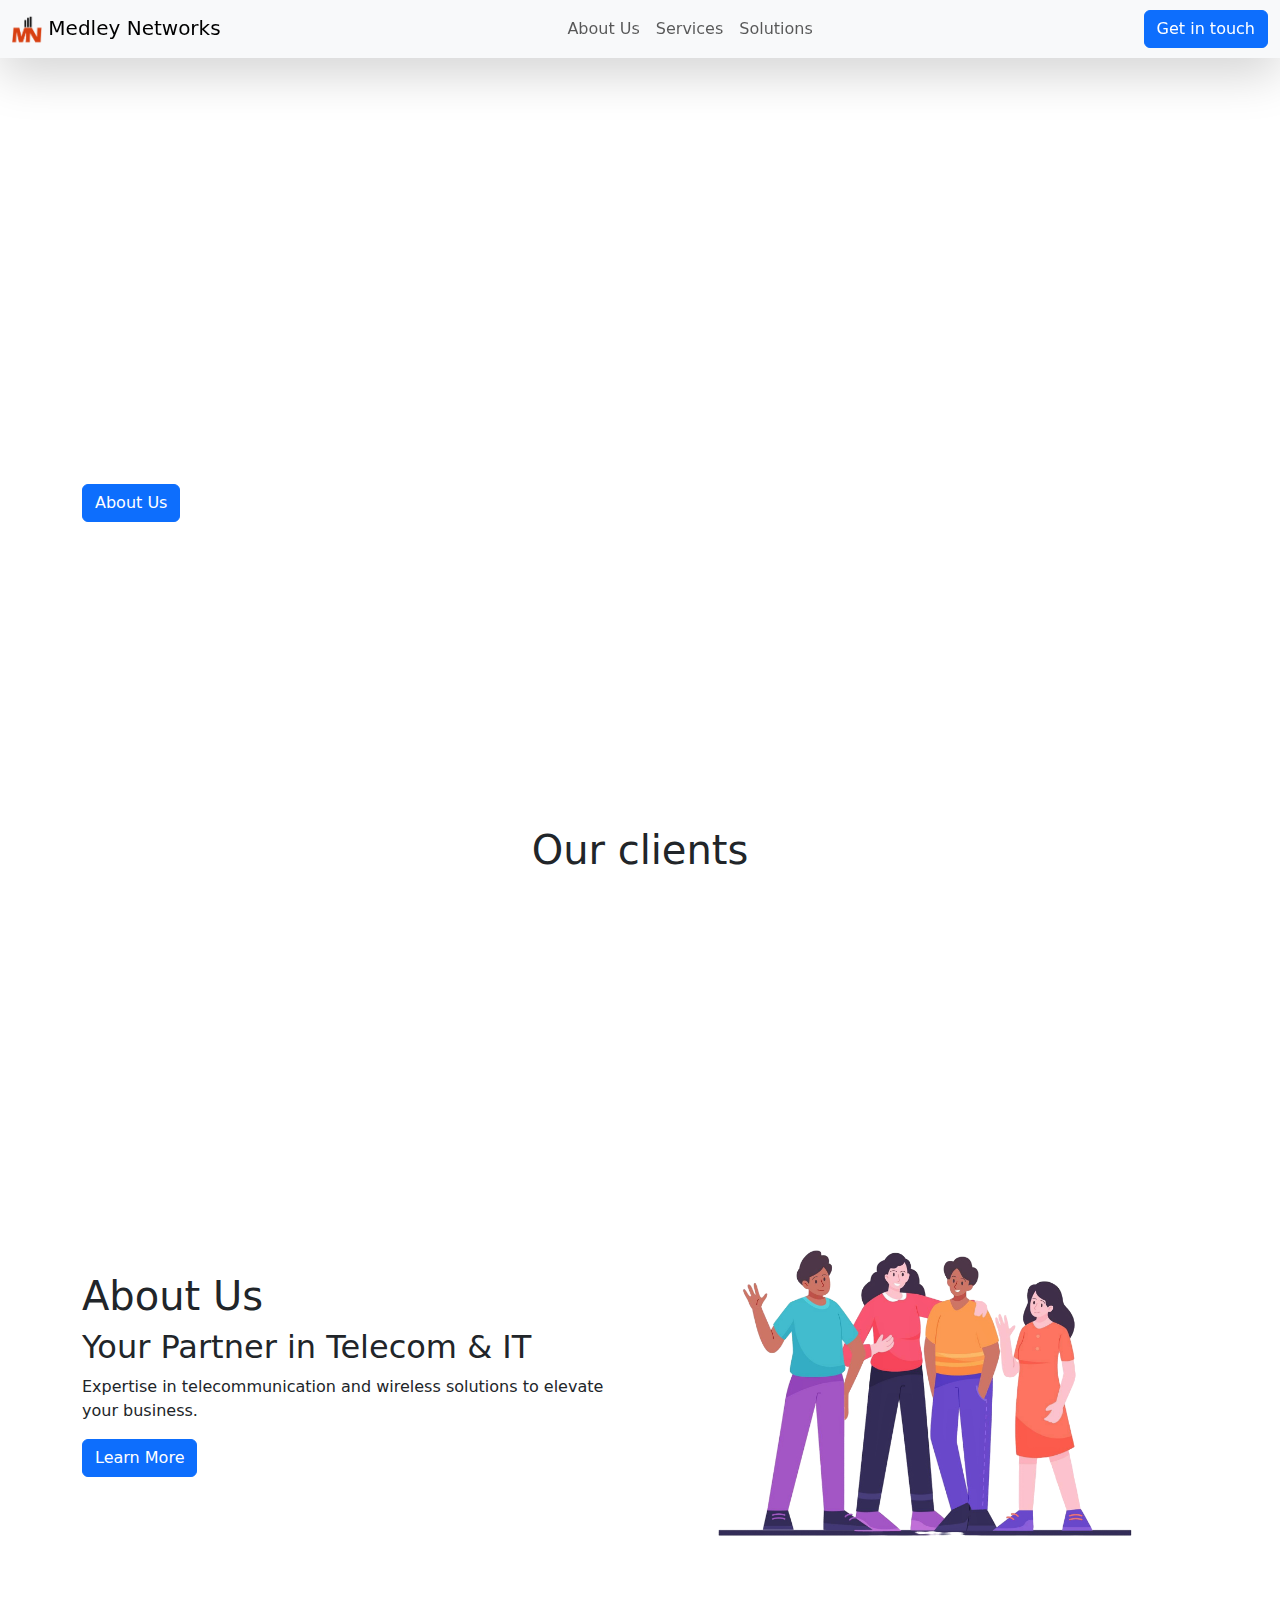
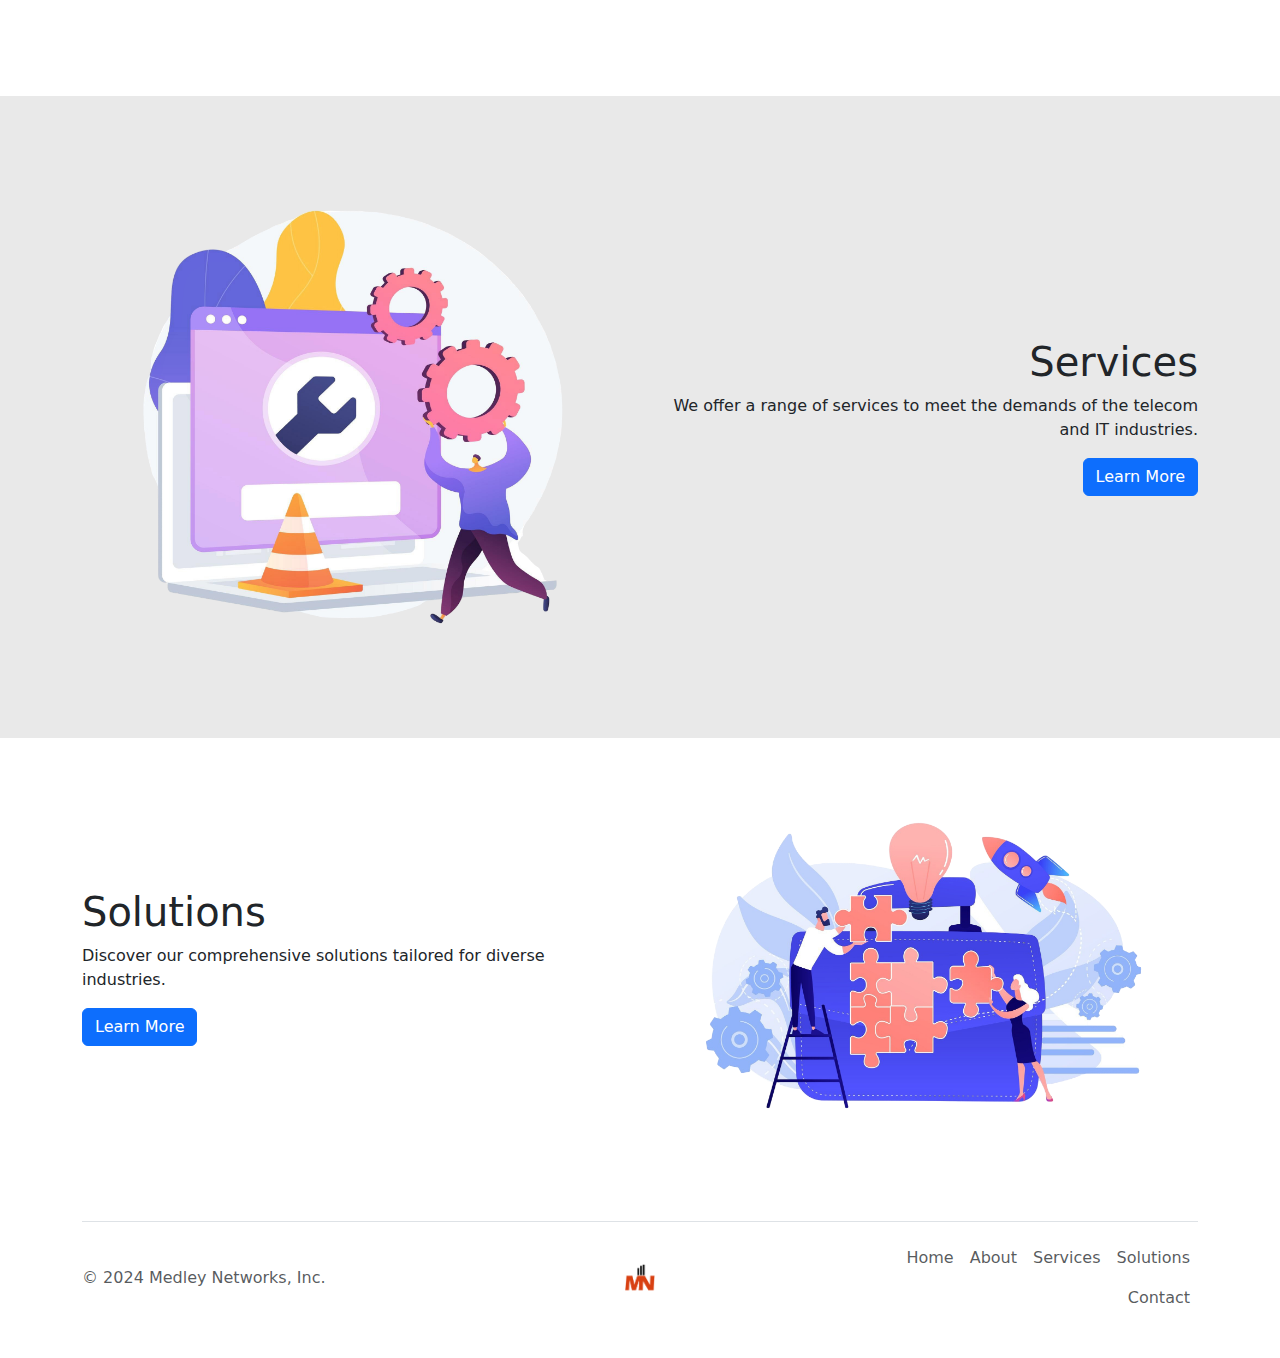
<file: index.html>
<!DOCTYPE html>
<html lang="en">

<head>
    <meta charset="utf-8">
    <meta name="viewport" content="width=device-width, initial-scale=1">
    <title>Medley Networks</title>
    <link rel="icon" type="image/x-icon" href="assets/favicon.ico">
    <link rel="stylesheet" href="styles.css">
    <link href="https://cdn.jsdelivr.net/npm/bootstrap@5.3.3/dist/css/bootstrap.min.css" rel="stylesheet"
        integrity="sha384-QWTKZyjpPEjISv5WaRU9OFeRpok6YctnYmDr5pNlyT2bRjXh0JMhjY6hW+ALEwIH" crossorigin="anonymous">
</head>

<body>
    <nav class="navbar navbar-expand-lg bg-body-tertiary sticky-top shadow-lg">
        <div class="container-fluid">
            <a class="navbar-brand" href="/MedleyWebsite/">
                <img src="assets/medley-logo.png" height="30" width="30" alt="Company 1">
                Medley Networks</a>
            <button class="navbar-toggler" type="button" data-bs-toggle="collapse"
                data-bs-target="#navbarSupportedContent" aria-controls="navbarSupportedContent" aria-expanded="false"
                aria-label="Toggle navigation">
                <span class="navbar-toggler-icon"></span>
            </button>
            <div class="collapse navbar-collapse d-flex justify-content-center" id="navbarSupportedContent">
                <ul class="navbar-nav mb-2 mb-lg-0">
                    <li class="nav-item">
                        <a class="nav-link" href="./about.html">About Us</a>
                    </li>
                    <li class="nav-item">
                        <a class="nav-link" href="./services.html">Services</a>
                    </li>
                    <li class="nav-item">
                        <a class="nav-link" href="./solutions.html">Solutions</a>
                    </li>
                </ul>
            </div>
            <div class="d-flex">
                <a href="./contact.html" class="btn btn-primary">Get in touch</a>
            </div>
        </div>
    </nav>

    <header class="bg-header text-white">
        <div class="container">
            <h1 class="display-2">RF Compliance Experts</h1>
            <p class="lead">Network solutions and services in telecommunication <br>and information technology.</p>
            <a href="./about.html" class="btn btn-primary">About Us</a>
        </div>
    </header>

    <div class="container pt-5 text-center">
        <h1>Our clients</h1>
        <div class="marquee">
            <img class="item item1" src="assets/verizon.png" alt="Verizon">
            <img class="item item2" src="assets/alcatel.png" alt="Alcatel">
            <img class="item item3" src="assets/Brook.png" alt="Brook">
            <img class="item item4" src="assets/amatel.png" alt="Amatel">
            <img class="item item5" src="assets/ericsson.png" alt="Ericsson">
        </div>
    </div>

    <div id="about" class=" sections container py-5">
        <div class="row">
            <div class="col-md-6">
                <h1>About Us</h1>
                <h2>Your Partner in Telecom & IT</h2>
                <p>Expertise in telecommunication and wireless solutions to elevate your business.</p>
                <a href="./about.html" class="btn btn-primary">Learn More</a>
            </div>
            <div class="col-md-6">
                <img src="assets/about_us.png" alt="About Us Image" class="section-image">
            </div>
        </div>
    </div>

    <div class="sections outer">
        <div id="services" class="container py-5">
            <div class="row">
                <div class=" col-md-6">
                    <img src="assets/services.png" alt="About Us Image" class="section-image">
                </div>
                <div class="col-md-6">
                    <h1 class="">Services</h1>
                    <p class="">We offer a range of services to meet the demands of the telecom and IT industries.</p>
                    <a href="./services.html" class="btn btn-primary">Learn More</a>
                </div>
            </div>
        </div>
    </div>

    <div id="solutions" class="sections container py-5">
        <div class="row">
            <div class="col-md-6">
                <h1 class="">Solutions</h1>
                <p class="">Discover our comprehensive solutions tailored for diverse industries.</p>
                <a href="./solutions.html" class="btn btn-primary">Learn More</a>
            </div>
            <div class="col-md-6">
                <img src="assets/solutions.png" alt="About Us Image" class="section-image">
            </div>
        </div>

    </div>

    <div class="container">
        <footer class="d-flex flex-wrap justify-content-between align-items-center py-3 my-4 border-top">
            <p class="col-md-4 mb-0 text-body-secondary">© 2024 Medley Networks, Inc.</p>

            <a href="/MedleyWebsite/"
                class="col-md-4 d-flex align-items-center justify-content-center mb-3 mb-md-0 me-md-auto link-body-emphasis text-decoration-none">
                <img src="assets/medley-logo.png" height="30" width="30" alt="Company 1">
            </a>

            <ul class="nav col-md-4 justify-content-end">
                <li class="nav-item"><a href="/MedleyWebsite/" class="nav-link px-2 text-body-secondary">Home</a></li>
                <li class="nav-item"><a href="./about.html" class="nav-link px-2 text-body-secondary">About</a></li>
                <li class="nav-item"><a href="./services.html" class="nav-link px-2 text-body-secondary">Services</a></li>
                <li class="nav-item"><a href="./solutions.html" class="nav-link px-2 text-body-secondary">Solutions</a></li>
                <li class="nav-item"><a href="./contact.html" class="nav-link px-2 text-body-secondary">Contact</a></li>
            </ul>
        </footer>
    </div>

    <script src="https://cdn.jsdelivr.net/npm/@popperjs/core@2.11.8/dist/umd/popper.min.js"
        integrity="sha384-I7E8VVD/ismYTF4hNIPjVp/Zjvgyol6VFvRkX/vR+Vc4jQkC+hVqc2pM8ODewa9r"
        crossorigin="anonymous"></script>
    <script src="https://cdn.jsdelivr.net/npm/bootstrap@5.3.3/dist/js/bootstrap.min.js"
        integrity="sha384-0pUGZvbkm6XF6gxjEnlmuGrJXVbNuzT9qBBavbLwCsOGabYfZo0T0to5eqruptLy"
        crossorigin="anonymous"></script>
</body>

</html>
</file>
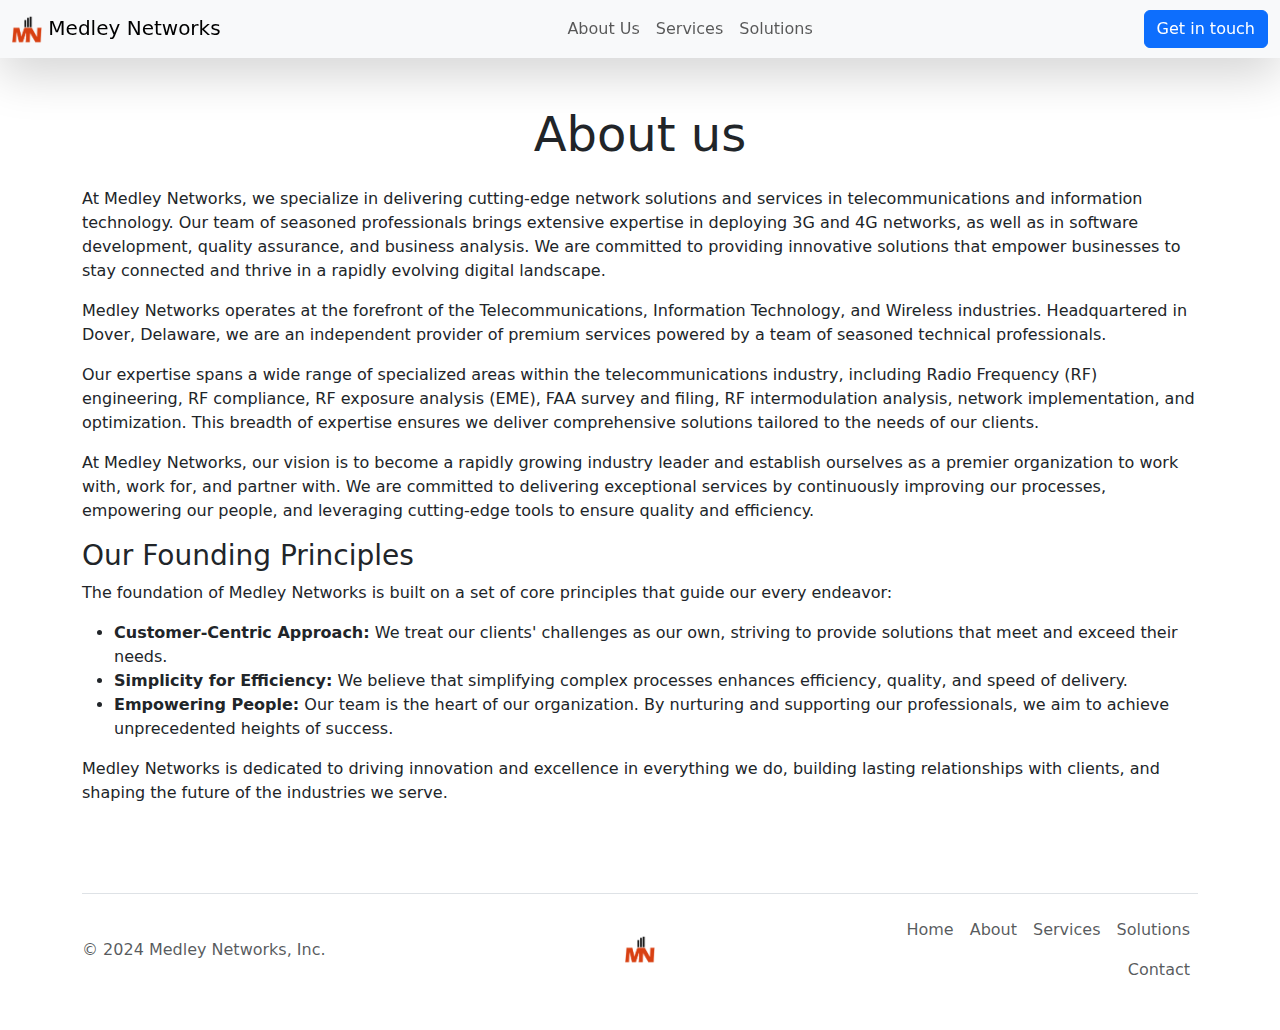
<file: about.html>
<!DOCTYPE html>
<html lang="en">

<head>
    <meta charset="utf-8">
    <meta name="viewport" content="width=device-width, initial-scale=1">
    <title>Medley Networks</title>
    <link rel="icon" type="image/x-icon" href="assets/favicon.ico">
    <link rel="stylesheet" href="styles.css">
    <link href="https://cdn.jsdelivr.net/npm/bootstrap@5.3.3/dist/css/bootstrap.min.css" rel="stylesheet"
        integrity="sha384-QWTKZyjpPEjISv5WaRU9OFeRpok6YctnYmDr5pNlyT2bRjXh0JMhjY6hW+ALEwIH" crossorigin="anonymous">
</head>

<body>
    <nav class="navbar navbar-expand-lg bg-body-tertiary sticky-top shadow-lg">
        <div class="container-fluid">
            <a class="navbar-brand" href="/MedleyWebsite/">
                <img src="assets/medley-logo.png" height="30" width="30" alt="Company 1">
                Medley Networks</a>
            <button class="navbar-toggler" type="button" data-bs-toggle="collapse"
                data-bs-target="#navbarSupportedContent" aria-controls="navbarSupportedContent" aria-expanded="false"
                aria-label="Toggle navigation">
                <span class="navbar-toggler-icon"></span>
            </button>
            <div class="collapse navbar-collapse d-flex justify-content-center" id="navbarSupportedContent">
                <ul class="navbar-nav mb-2 mb-lg-0">
                    <li class="nav-item">
                        <a class="nav-link" href="./about.html">About Us</a>
                    </li>
                    <li class="nav-item">
                        <a class="nav-link" href="./services.html">Services</a>
                    </li>
                    <li class="nav-item">
                        <a class="nav-link" href="./solutions.html">Solutions</a>
                    </li>
                </ul>
            </div>
            <div class="d-flex">
                <a href="./contact.html" class="btn btn-primary">Get in touch</a>
            </div>
        </div>
    </nav>

    <div class="container py-5">
        <h1 class="text-center display-5 mb-4">About us</h1>
        <p>
            At Medley Networks, we specialize in delivering cutting-edge network solutions and services in
            telecommunications and information technology. Our team of seasoned professionals brings extensive expertise
            in deploying 3G and 4G networks, as well as in software development, quality assurance, and business
            analysis. We are committed to providing innovative solutions that empower businesses to stay connected and
            thrive in a rapidly evolving digital landscape.
        </p>
        <p>
            Medley Networks operates at the forefront of the Telecommunications, Information Technology,
            and Wireless industries. Headquartered in Dover, Delaware, we are an independent provider of
            premium services powered by a team of seasoned technical professionals.
        </p>
        <p>
            Our expertise spans a wide range of specialized areas within the telecommunications industry,
            including Radio Frequency (RF) engineering, RF compliance, RF exposure analysis (EME), FAA
            survey and filing, RF intermodulation analysis, network implementation, and optimization. This
            breadth of expertise ensures we deliver comprehensive solutions tailored to the needs of our clients.
        </p>
        <p>
            At Medley Networks, our vision is to become a rapidly growing industry leader and establish ourselves
            as a premier organization to work with, work for, and partner with. We are committed to delivering
            exceptional services by continuously improving our processes, empowering our people, and leveraging
            cutting-edge tools to ensure quality and efficiency.
        </p>
        <h3>Our Founding Principles</h3>
        <p>
            The foundation of Medley Networks is built on a set of core principles that guide our every endeavor:
        </p>
        <ul>
            <li>
                <strong>Customer-Centric Approach:</strong> We treat our clients' challenges as our own, striving
                to provide solutions that meet and exceed their needs.
            </li>
            <li>
                <strong>Simplicity for Efficiency:</strong> We believe that simplifying complex processes enhances
                efficiency, quality, and speed of delivery.
            </li>
            <li>
                <strong>Empowering People:</strong> Our team is the heart of our organization. By nurturing and
                supporting our professionals, we aim to achieve unprecedented heights of success.
            </li>
        </ul>
        <p>
            Medley Networks is dedicated to driving innovation and excellence in everything we do, building lasting
            relationships with clients, and shaping the future of the industries we serve.
        </p>
    </div>

    <div class="container">
        <footer class="d-flex flex-wrap justify-content-between align-items-center py-3 my-4 border-top">
            <p class="col-md-4 mb-0 text-body-secondary">© 2024 Medley Networks, Inc.</p>

            <a href="/MedleyWebsite/"
                class="col-md-4 d-flex align-items-center justify-content-center mb-3 mb-md-0 me-md-auto link-body-emphasis text-decoration-none">
                <img src="assets/medley-logo.png" height="30" width="30" alt="Company 1">
            </a>
            
            <ul class="nav col-md-4 justify-content-end">
                <li class="nav-item"><a href="/MedleyWebsite/" class="nav-link px-2 text-body-secondary">Home</a></li>
                <li class="nav-item"><a href="./about.html" class="nav-link px-2 text-body-secondary">About</a></li>
                <li class="nav-item"><a href="./services.html" class="nav-link px-2 text-body-secondary">Services</a></li>
                <li class="nav-item"><a href="./solutions.html" class="nav-link px-2 text-body-secondary">Solutions</a></li>
                <li class="nav-item"><a href="./contact.html" class="nav-link px-2 text-body-secondary">Contact</a></li>
            </ul>
        </footer>
    </div>

    <script src="https://cdn.jsdelivr.net/npm/@popperjs/core@2.11.8/dist/umd/popper.min.js"
        integrity="sha384-I7E8VVD/ismYTF4hNIPjVp/Zjvgyol6VFvRkX/vR+Vc4jQkC+hVqc2pM8ODewa9r"
        crossorigin="anonymous"></script>
    <script src="https://cdn.jsdelivr.net/npm/bootstrap@5.3.3/dist/js/bootstrap.min.js"
        integrity="sha384-0pUGZvbkm6XF6gxjEnlmuGrJXVbNuzT9qBBavbLwCsOGabYfZo0T0to5eqruptLy"
        crossorigin="anonymous"></script>
</body>

</html>
</file>
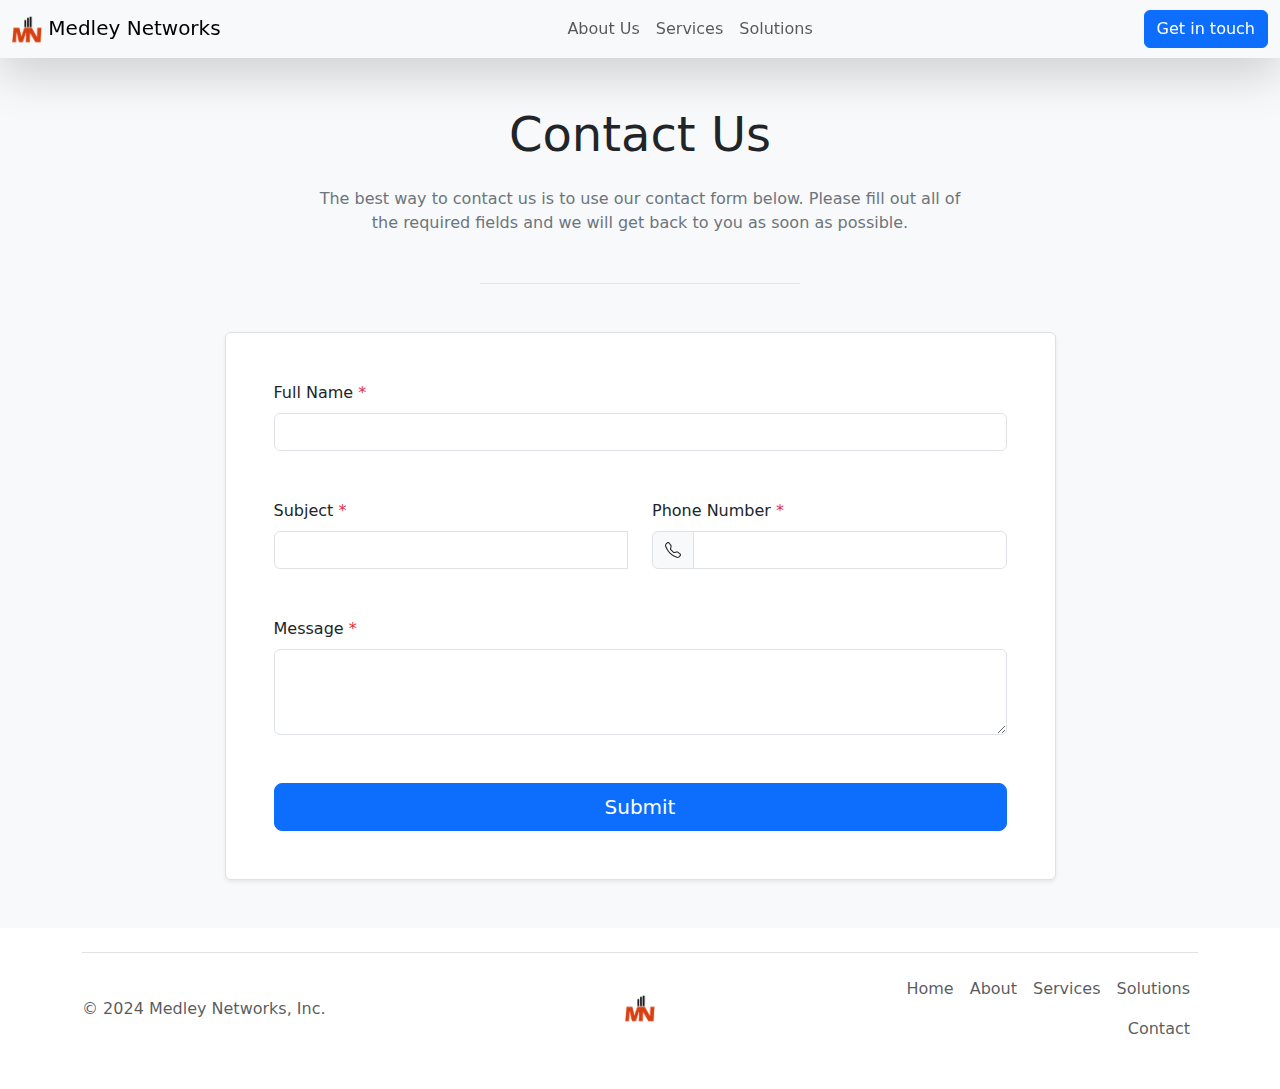
<file: contact.html>
<!DOCTYPE html>
<html lang="en">

<head>
    <meta charset="utf-8">
    <meta name="viewport" content="width=device-width, initial-scale=1">
    <title>Medley Networks</title>
    <link rel="icon" type="image/x-icon" href="assets/favicon.ico">
    <link rel="stylesheet" href="styles.css">
    <link href="https://cdn.jsdelivr.net/npm/bootstrap@5.3.3/dist/css/bootstrap.min.css" rel="stylesheet"
        integrity="sha384-QWTKZyjpPEjISv5WaRU9OFeRpok6YctnYmDr5pNlyT2bRjXh0JMhjY6hW+ALEwIH" crossorigin="anonymous">
    <script src="script.js"></script>
</head>

<body>
    <nav class="navbar navbar-expand-lg bg-body-tertiary sticky-top shadow-lg">
        <div class="container-fluid">
            <a class="navbar-brand" href="/MedleyWebsite/">
                <img src="assets/medley-logo.png" height="30" width="30" alt="Company 1">
                Medley Networks</a>
            <button class="navbar-toggler" type="button" data-bs-toggle="collapse"
                data-bs-target="#navbarSupportedContent" aria-controls="navbarSupportedContent" aria-expanded="false"
                aria-label="Toggle navigation">
                <span class="navbar-toggler-icon"></span>
            </button>
            <div class="collapse navbar-collapse d-flex justify-content-center" id="navbarSupportedContent">
                <ul class="navbar-nav mb-2 mb-lg-0">
                    <li class="nav-item">
                        <a class="nav-link" href="./about.html">About Us</a>
                    </li>
                    <li class="nav-item">
                        <a class="nav-link" href="./services.html">Services</a>
                    </li>
                    <li class="nav-item">
                        <a class="nav-link" href="./solutions.html">Solutions</a>
                    </li>
                </ul>
            </div>
            <div class="d-flex">
                <a href="./contact.html" class="btn btn-primary">Get in touch</a>
            </div>
        </div>
    </nav>

    <section class="bg-light py-3 py-md-5">
        <div class="container">
            <div class="row justify-content-md-center">
                <div class="col-12 col-md-10 col-lg-8 col-xl-7 col-xxl-6">
                    <h2 class="mb-4 display-5 text-center">Contact Us</h2>
                    <p class="text-secondary mb-5 text-center">The best way to contact us is to use our contact form
                        below. Please fill out all of the required fields and we will get back to you as soon as
                        possible.</p>
                    <hr class="w-50 mx-auto mb-5 mb-xl-9 border-dark-subtle">
                </div>
            </div>
        </div>

        <div class="container">
            <div class="row justify-content-lg-center">
                <div class="col-12 col-lg-9">
                    <div class="bg-white border rounded shadow-sm overflow-hidden">

                        <div id="contactForm">
                            <div class="row gy-4 gy-xl-5 p-4 p-xl-5">
                                <div class="col-12">
                                    <label for="fullname" class="form-label">Full Name <span
                                            class="text-danger">*</span></label>
                                    <input type="text" class="form-control" id="fullname" name="fullname" value=""
                                        onKeyUp="sendEmail()" required>
                                </div>
                                <div class="col-12 col-md-6">

                                    <label for="subject" class="form-label">Subject <span
                                            class="text-danger">*</span></label>
                                    <div class="input-group">
                                        <input type="text" class="form-control" id="subject" name="subject" required
                                            list="medleySubject" onKeyUp="sendEmail()" />
                                        <datalist id="medleySubject">
                                            <option value="Construction Engineer Position">
                                            <option value="RF Engineer Position">
                                            <option value="Project Manager Position">
                                            <option value="Quality Assurance Engineer Position">
                                        </datalist>

                                    </div>
                                </div>
                                <div class="col-12 col-md-6">
                                    <label for="phone" class="form-label">Phone Number <span
                                            class="text-danger">*</span></label>
                                    <div class="input-group">
                                        <span class="input-group-text">
                                            <svg xmlns="http://www.w3.org/2000/svg" width="16" height="16"
                                                fill="currentColor" class="bi bi-telephone" viewBox="0 0 16 16">
                                                <path
                                                    d="M3.654 1.328a.678.678 0 0 0-1.015-.063L1.605 2.3c-.483.484-.661 1.169-.45 1.77a17.568 17.568 0 0 0 4.168 6.608 17.569 17.569 0 0 0 6.608 4.168c.601.211 1.286.033 1.77-.45l1.034-1.034a.678.678 0 0 0-.063-1.015l-2.307-1.794a.678.678 0 0 0-.58-.122l-2.19.547a1.745 1.745 0 0 1-1.657-.459L5.482 8.062a1.745 1.745 0 0 1-.46-1.657l.548-2.19a.678.678 0 0 0-.122-.58L3.654 1.328zM1.884.511a1.745 1.745 0 0 1 2.612.163L6.29 2.98c.329.423.445.974.315 1.494l-.547 2.19a.678.678 0 0 0 .178.643l2.457 2.457a.678.678 0 0 0 .644.178l2.189-.547a1.745 1.745 0 0 1 1.494.315l2.306 1.794c.829.645.905 1.87.163 2.611l-1.034 1.034c-.74.74-1.846 1.065-2.877.702a18.634 18.634 0 0 1-7.01-4.42 18.634 18.634 0 0 1-4.42-7.009c-.362-1.03-.037-2.137.703-2.877L1.885.511z" />
                                            </svg>
                                        </span>
                                        <input type="tel" class="form-control" id="phone" name="phone" value="" required
                                            onKeyUp="sendEmail()">
                                    </div>
                                </div>
                                <div class="col-12">
                                    <label for="message" class="form-label">Message <span
                                            class="text-danger">*</span></label>
                                    <textarea class="form-control" id="message" name="message" rows="3" required
                                        onKeyUp="sendEmail()"></textarea>
                                </div>
                                <div class="col-12">
                                    <div class="d-grid">
                                        <a class="btn btn-primary btn-lg" href="" id="send_email">Submit</a>
                                    </div>
                                </div>
                            </div>
                        </div>

                    </div>
                </div>
            </div>
        </div>
    </section>

    <div class="container">
        <footer class="d-flex flex-wrap justify-content-between align-items-center py-3 my-4 border-top">
            <p class="col-md-4 mb-0 text-body-secondary">© 2024 Medley Networks, Inc.</p>

            <a href="/MedleyWebsite/"
                class="col-md-4 d-flex align-items-center justify-content-center mb-3 mb-md-0 me-md-auto link-body-emphasis text-decoration-none">
                <img src="assets/medley-logo.png" height="30" width="30" alt="Company 1">
            </a>

            <ul class="nav col-md-4 justify-content-end">
                <li class="nav-item"><a href="/MedleyWebsite/" class="nav-link px-2 text-body-secondary">Home</a></li>
                <li class="nav-item"><a href="./about.html" class="nav-link px-2 text-body-secondary">About</a></li>
                <li class="nav-item"><a href="./services.html" class="nav-link px-2 text-body-secondary">Services</a>
                </li>
                <li class="nav-item"><a href="./solutions.html" class="nav-link px-2 text-body-secondary">Solutions</a>
                </li>
                <li class="nav-item"><a href="./contact.html" class="nav-link px-2 text-body-secondary">Contact</a></li>
            </ul>
        </footer>
    </div>

    <script src="https://cdn.jsdelivr.net/npm/@popperjs/core@2.11.8/dist/umd/popper.min.js"
        integrity="sha384-I7E8VVD/ismYTF4hNIPjVp/Zjvgyol6VFvRkX/vR+Vc4jQkC+hVqc2pM8ODewa9r"
        crossorigin="anonymous"></script>
    <script src="https://cdn.jsdelivr.net/npm/bootstrap@5.3.3/dist/js/bootstrap.min.js"
        integrity="sha384-0pUGZvbkm6XF6gxjEnlmuGrJXVbNuzT9qBBavbLwCsOGabYfZo0T0to5eqruptLy"
        crossorigin="anonymous"></script>
</body>

</html>
</file>
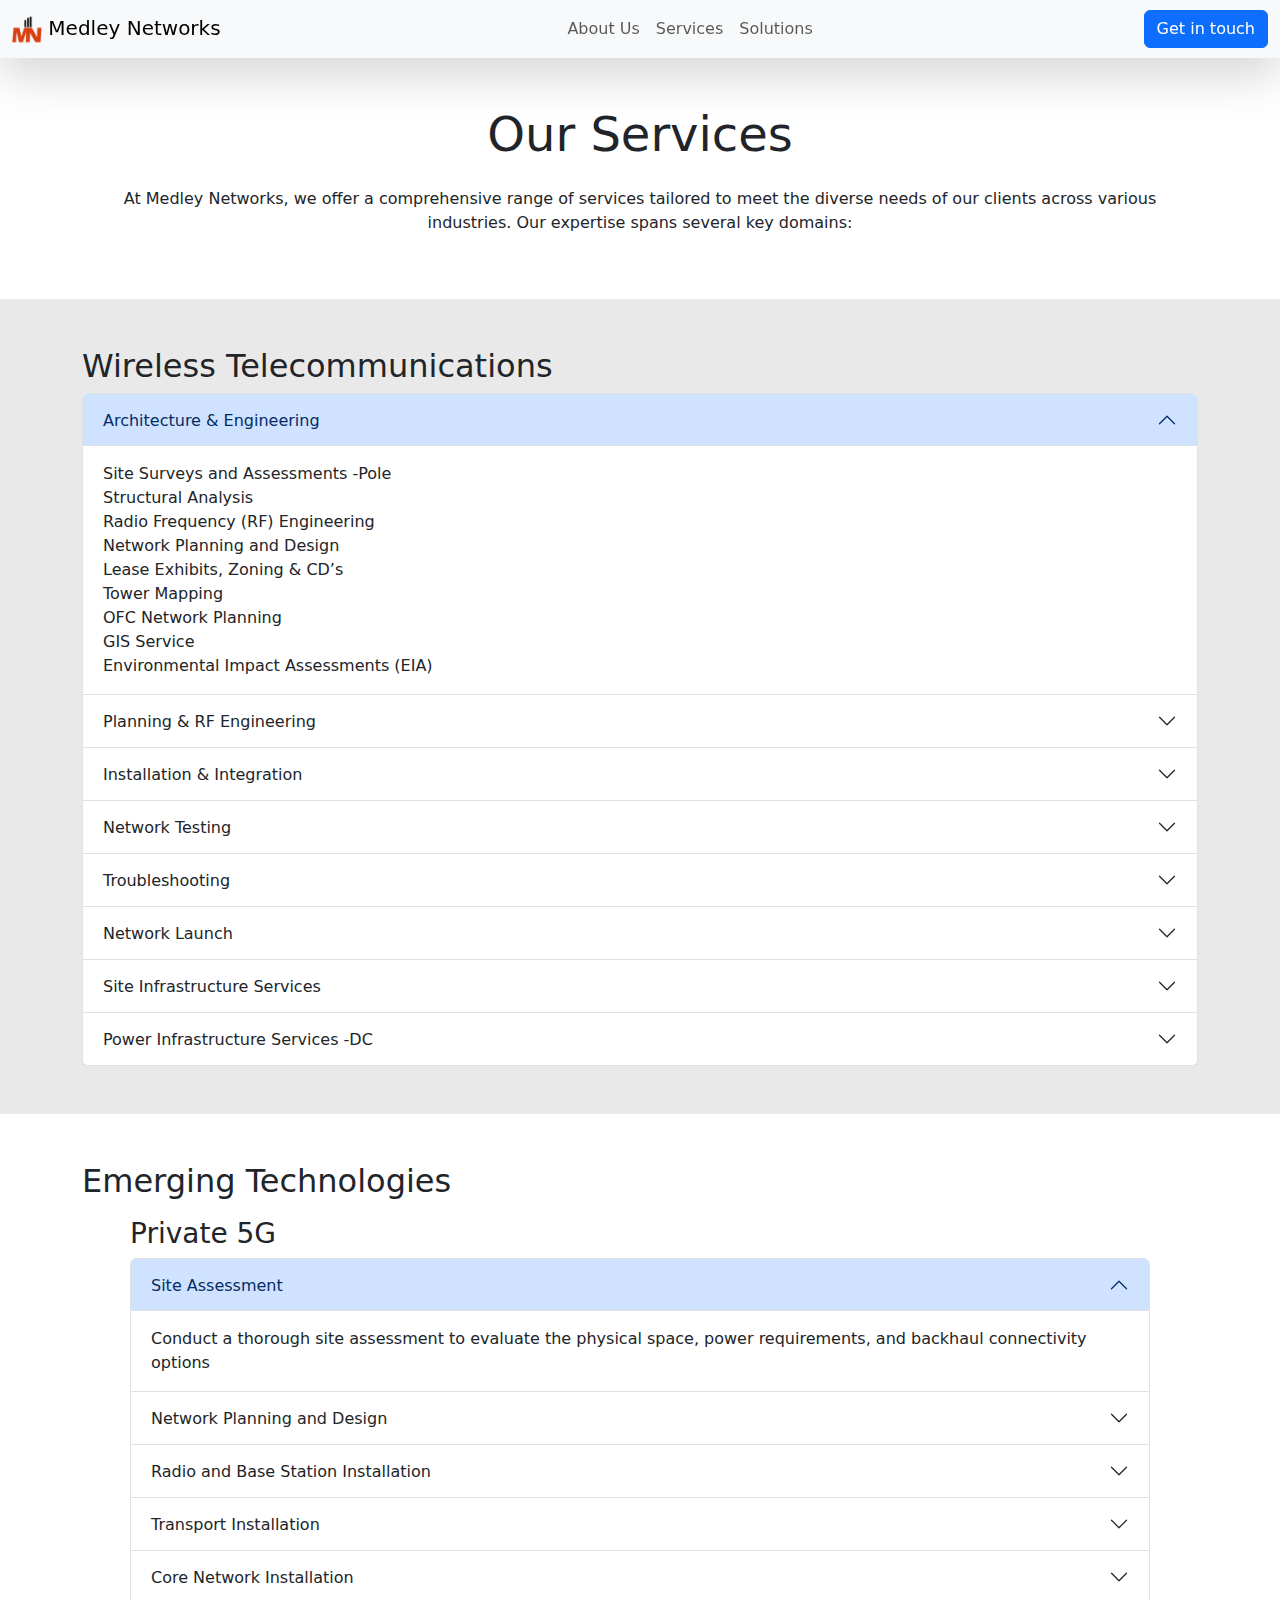
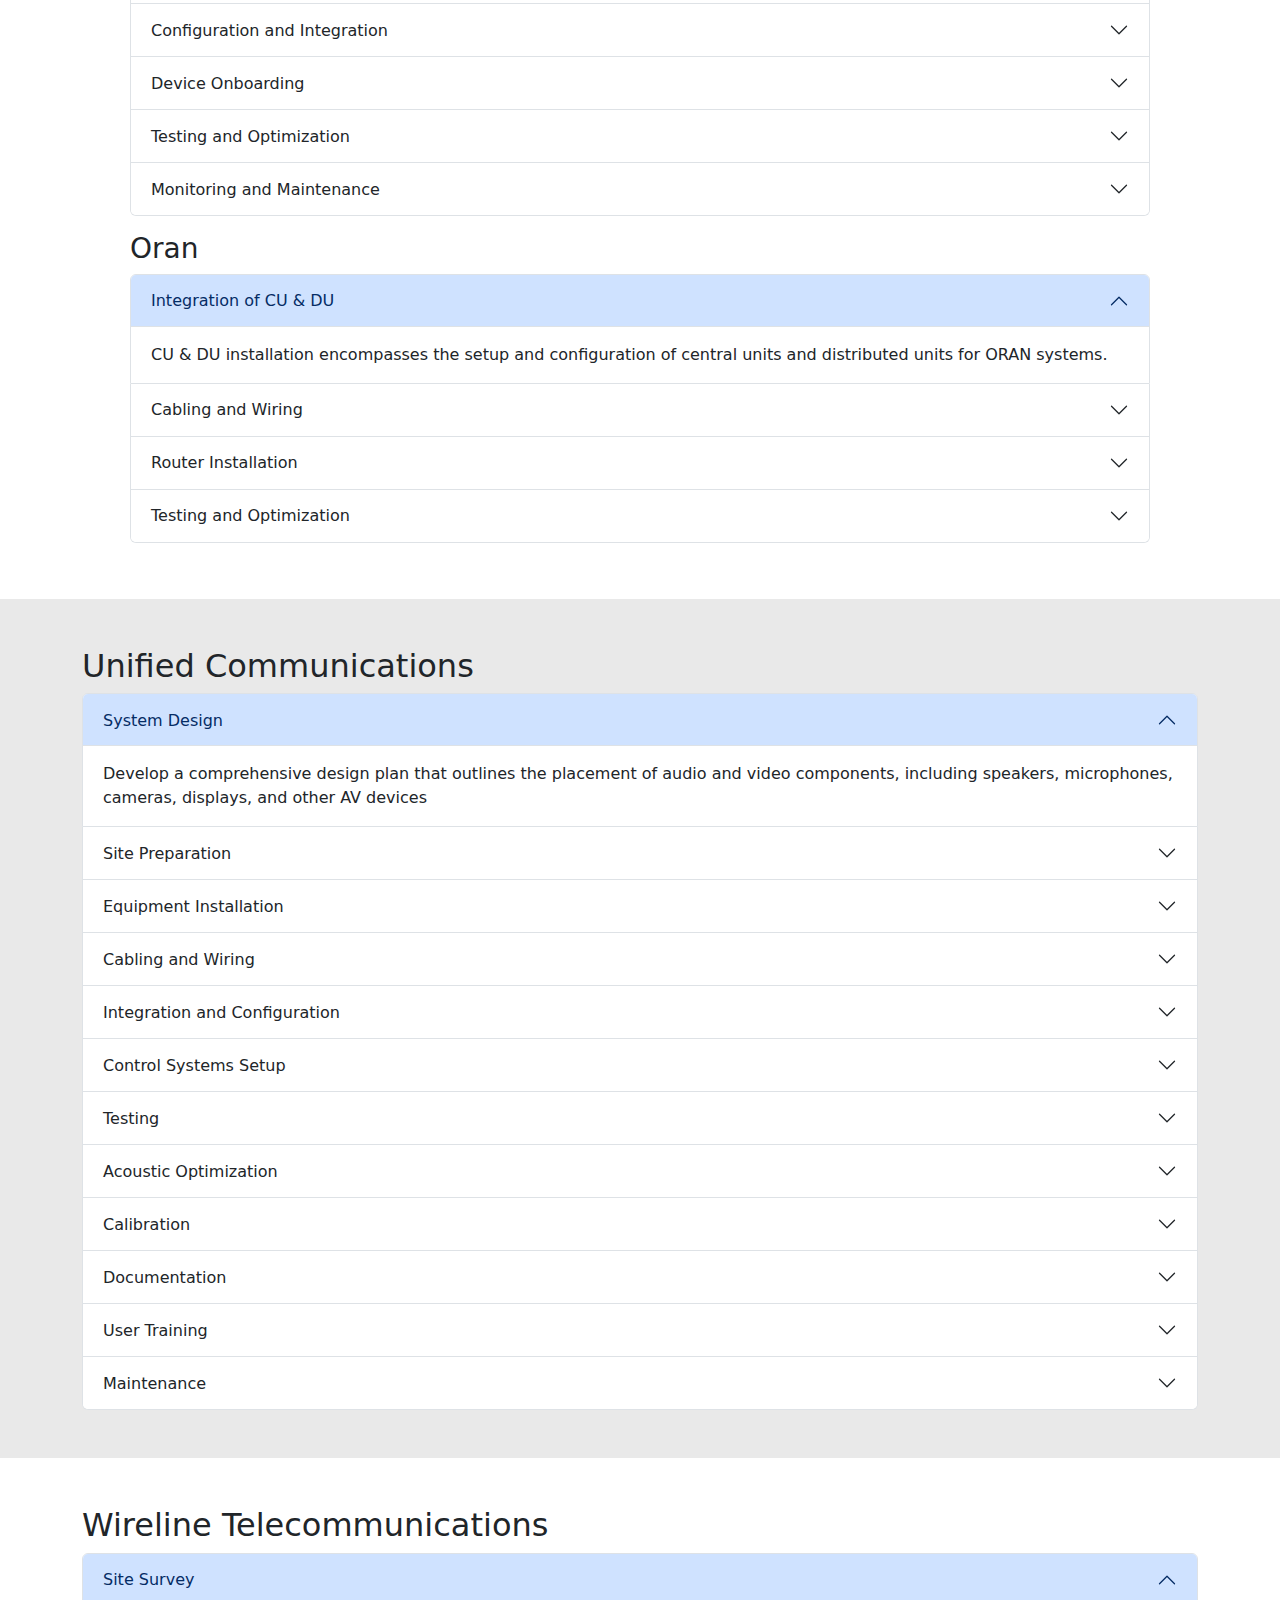
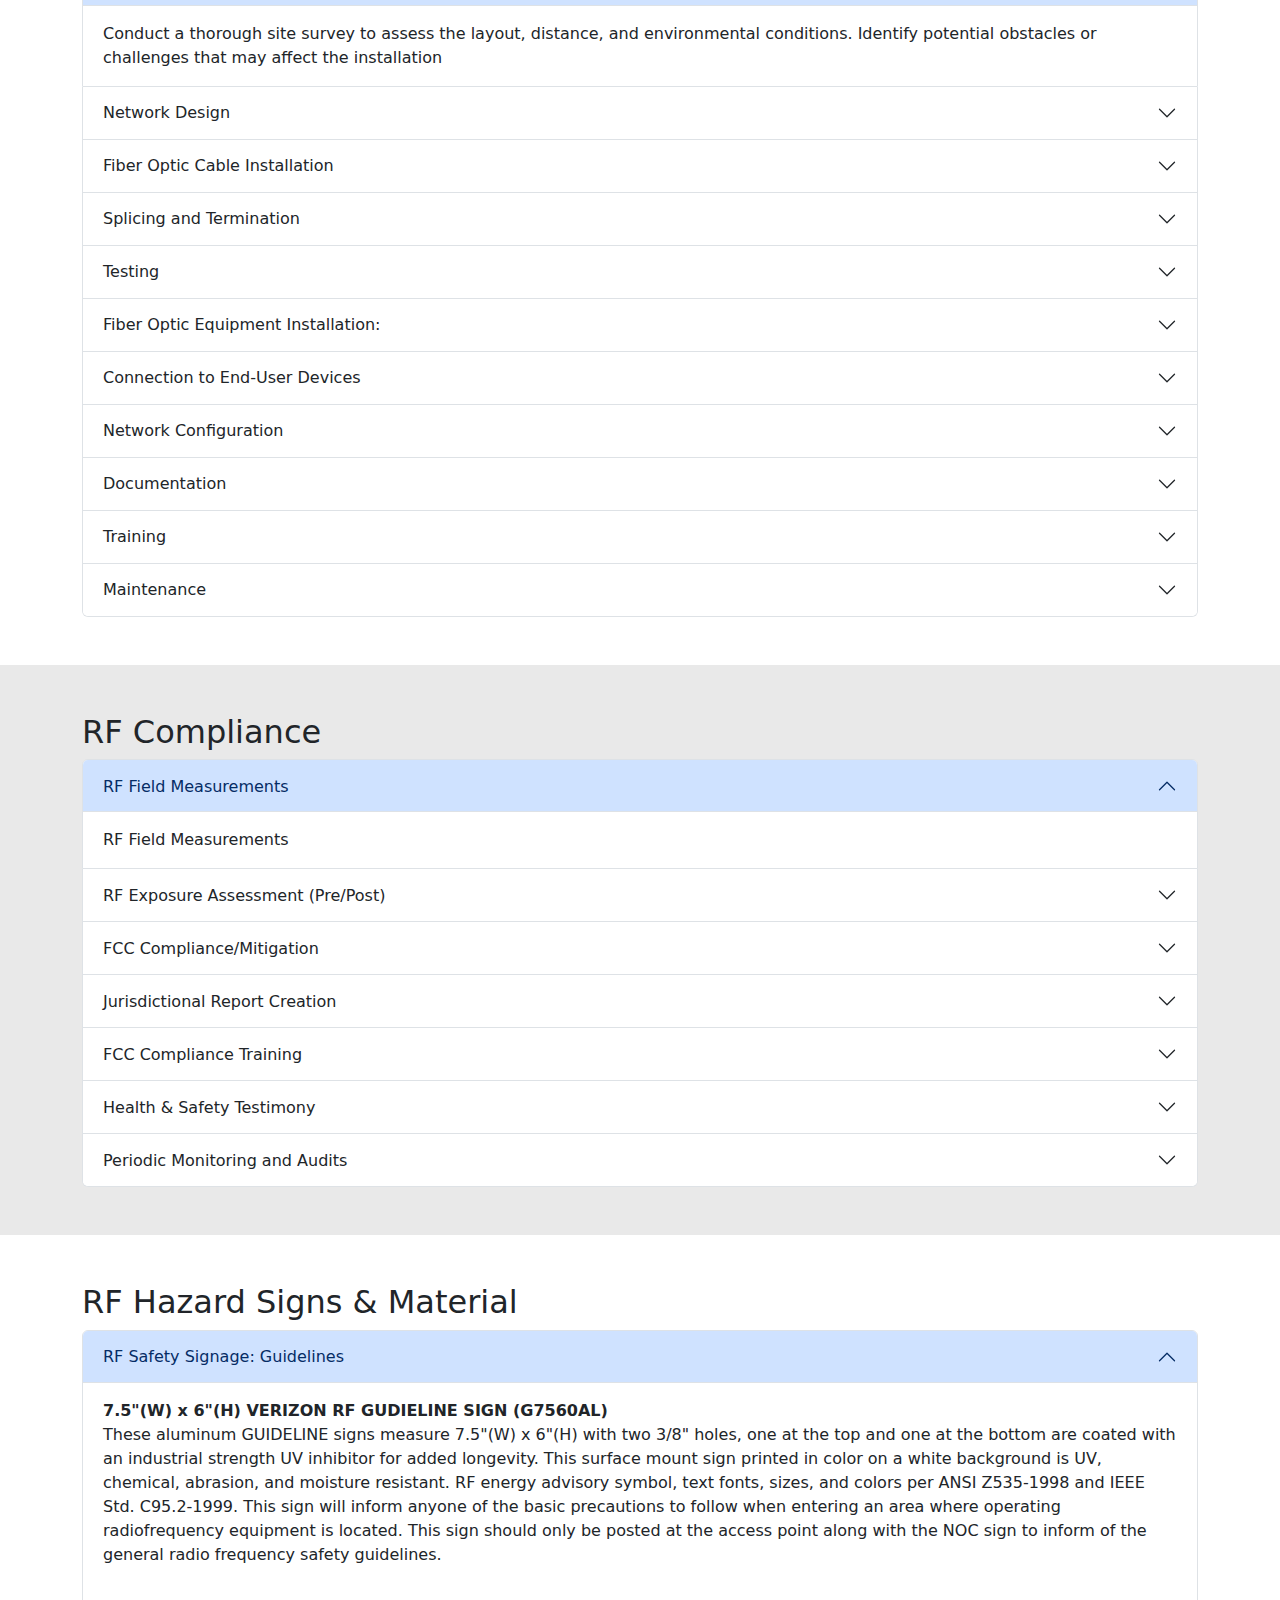
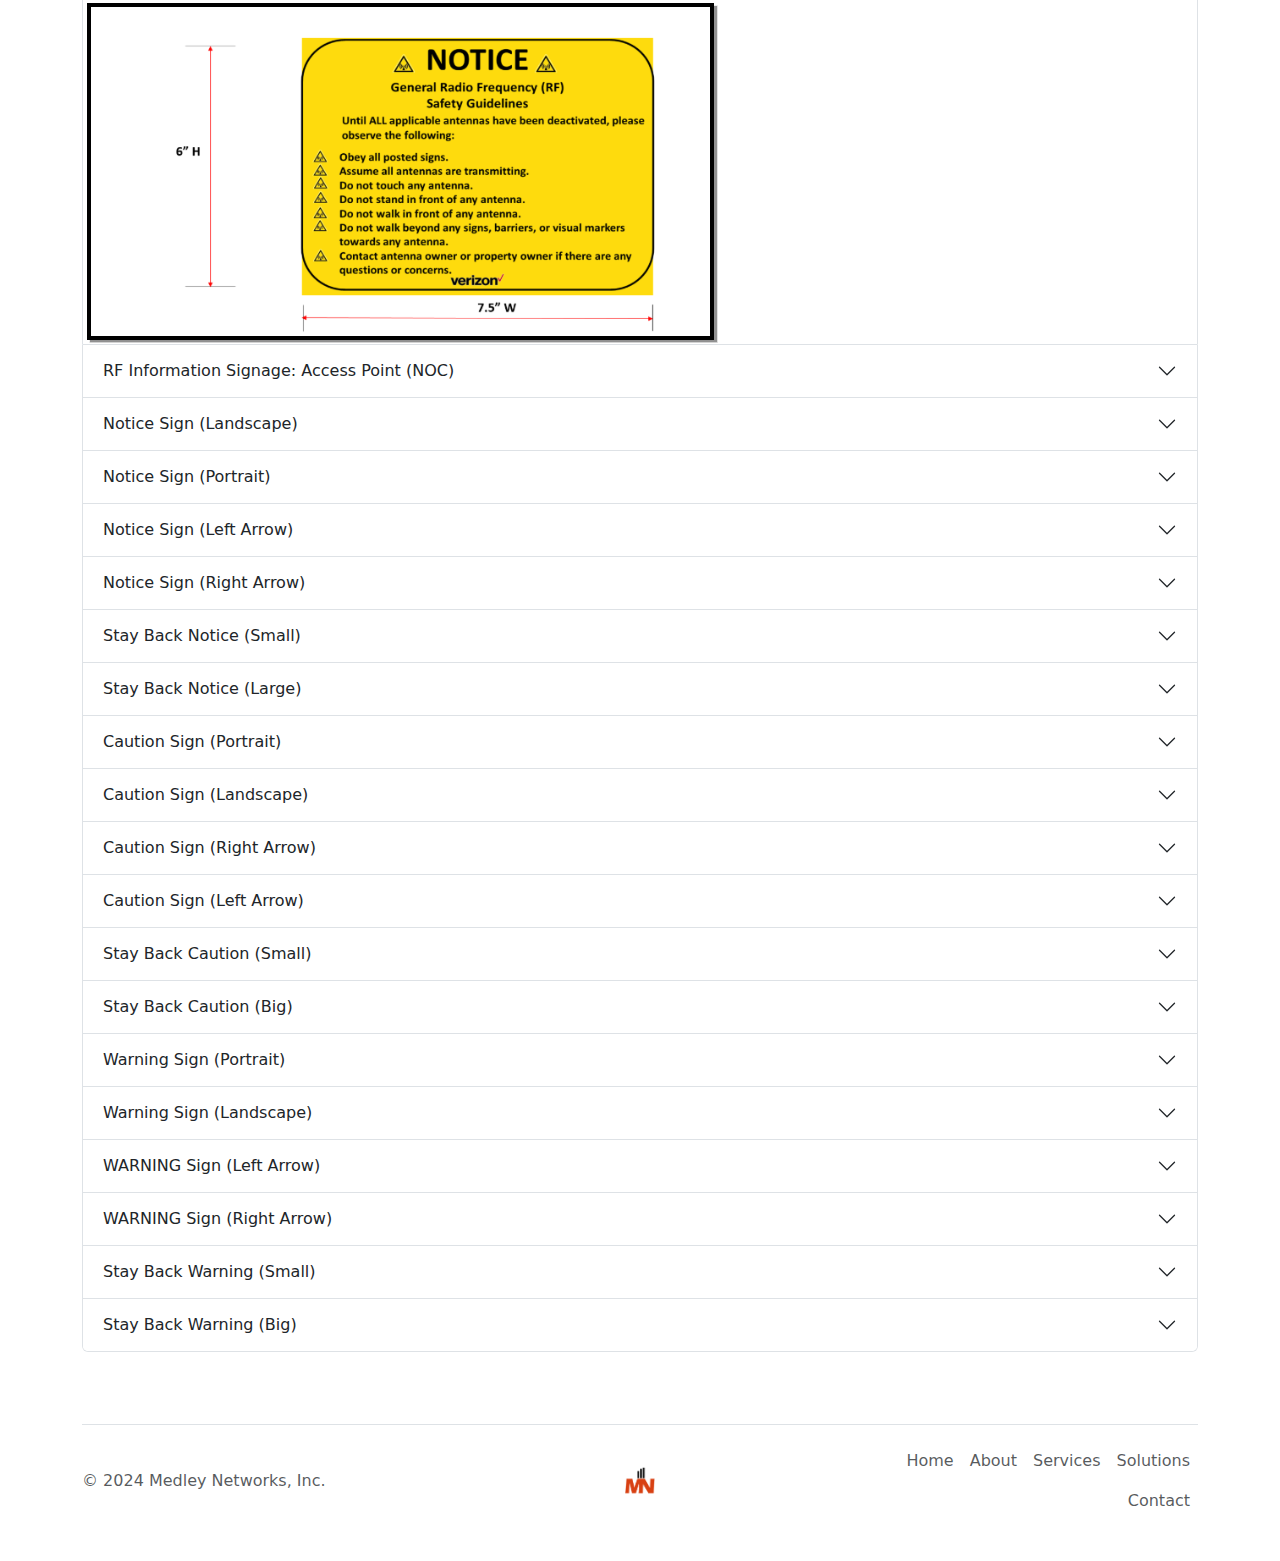
<file: services.html>
<!DOCTYPE html>
<html lang="en">

<head>
    <meta charset="utf-8">
    <meta name="viewport" content="width=device-width, initial-scale=1">
    <title>Medley Networks</title>
    <link rel="icon" type="image/x-icon" href="assets/favicon.ico">
    <link rel="stylesheet" href="styles.css">
    <link href="https://cdn.jsdelivr.net/npm/bootstrap@5.3.3/dist/css/bootstrap.min.css" rel="stylesheet"
        integrity="sha384-QWTKZyjpPEjISv5WaRU9OFeRpok6YctnYmDr5pNlyT2bRjXh0JMhjY6hW+ALEwIH" crossorigin="anonymous">
</head>

<body>
    <nav class="navbar navbar-expand-lg bg-body-tertiary sticky-top shadow-lg">
        <div class="container-fluid">
            <a class="navbar-brand" href="/MedleyWebsite/">
                <img src="assets/medley-logo.png" height="30" width="30" alt="Company 1">
                Medley Networks</a>
            <button class="navbar-toggler" type="button" data-bs-toggle="collapse"
                data-bs-target="#navbarSupportedContent" aria-controls="navbarSupportedContent" aria-expanded="false"
                aria-label="Toggle navigation">
                <span class="navbar-toggler-icon"></span>
            </button>
            <div class="collapse navbar-collapse d-flex justify-content-center" id="navbarSupportedContent">
                <ul class="navbar-nav mb-2 mb-lg-0">
                    <li class="nav-item">
                        <a class="nav-link" href="./about.html">About Us</a>
                    </li>
                    <li class="nav-item">
                        <a class="nav-link" href="./services.html">Services</a>
                    </li>
                    <li class="nav-item">
                        <a class="nav-link" href="./solutions.html">Solutions</a>
                    </li>
                </ul>
            </div>
            <div class="d-flex">
                <a href="./contact.html" class="btn btn-primary">Get in touch</a>
            </div>
        </div>
    </nav>

    <div class="container py-5">
        <h1 class="text-center display-5 mb-4">Our Services</h1>
        <p class="text-center">
            At Medley Networks, we offer a comprehensive range of services tailored to meet the diverse needs of our
            clients across various industries. Our expertise spans several key domains:
        </p>
    </div>

    <div class="alt-bg py-5">
        <div class="container">
            <h2>Wireless Telecommunications</h2>
            <div class="accordion" id="accordionExample">
                <div class="accordion-item">
                    <h2 class="accordion-header">
                        <button class="accordion-button" type="button" data-bs-toggle="collapse"
                            data-bs-target="#collapseOne" aria-expanded="true" aria-controls="collapseOne">
                            Architecture & Engineering
                        </button>
                    </h2>
                    <div id="collapseOne" class="accordion-collapse collapse show" data-bs-parent="#accordionExample">
                        <div class="accordion-body">
                            Site Surveys and Assessments -Pole<br>
                            Structural Analysis<br>
                            Radio Frequency (RF) Engineering<br>
                            Network Planning and Design<br>
                            Lease Exhibits, Zoning & CD’s<br>
                            Tower Mapping<br>
                            OFC Network Planning<br>
                            GIS Service<br>
                            Environmental Impact Assessments (EIA)
                        </div>
                    </div>
                </div>
                <div class="accordion-item">
                    <h2 class="accordion-header">
                        <button class="accordion-button collapsed" type="button" data-bs-toggle="collapse"
                            data-bs-target="#collapseTwo" aria-expanded="false" aria-controls="collapseTwo">
                            Planning & RF Engineering
                        </button>
                    </h2>
                    <div id="collapseTwo" class="accordion-collapse collapse" data-bs-parent="#accordionExample">
                        <div class="accordion-body">
                            Low label Design - Macro & Small Cells<br>
                            High label Design - Macro & Small Cells<br>
                            Site Tuning & Parameter Optimization<br>
                            Rollout Readiness
                        </div>
                    </div>
                </div>
                <div class="accordion-item">
                    <h2 class="accordion-header">
                        <button class="accordion-button collapsed" type="button" data-bs-toggle="collapse"
                            data-bs-target="#collapseThree" aria-expanded="false" aria-controls="collapseThree">
                            Installation & Integration
                        </button>
                    </h2>
                    <div id="collapseThree" class="accordion-collapse collapse" data-bs-parent="#accordionExample">
                        <div class="accordion-body">
                            Baseband<br>
                            Cell Site Router<br>
                            Carrier Addition<br>
                            Carrier Addition<br>
                            Modernization - Swap, Upgrade, Update<br>
                            GPS
                        </div>
                    </div>
                </div>
                <div class="accordion-item">
                    <h2 class="accordion-header">
                        <button class="accordion-button collapsed" type="button" data-bs-toggle="collapse"
                            data-bs-target="#collapseFour" aria-expanded="false" aria-controls="collapseFour">
                            Network Testing
                        </button>
                    </h2>
                    <div id="collapseFour" class="accordion-collapse collapse" data-bs-parent="#accordionExample">
                        <div class="accordion-body">
                            E-911 testing - PSAP<br>
                            In-building Walk Testing<br>
                            Drive Testing - Mobility, Stationary& Sector Swap<br>
                            Continuous Wave (CW) Testing<br>
                            Internal & External Alarm Testing <br>
                            Interferance hunting
                        </div>
                    </div>
                </div>
                <div class="accordion-item">
                    <h2 class="accordion-header">
                        <button class="accordion-button collapsed" type="button" data-bs-toggle="collapse"
                            data-bs-target="#collapseFive" aria-expanded="false" aria-controls="collapseFive">
                            Troubleshooting
                        </button>
                    </h2>
                    <div id="collapseFive" class="accordion-collapse collapse" data-bs-parent="#accordionExample">
                        <div class="accordion-body">
                            Post construction Alarm<br>
                            Post Integration Alarm<br>
                            External Dry contact alarm<br>
                            Remote Electrical Tilt (RET) Alarm<br>
                            Internal System Alarm - Field
                        </div>
                    </div>
                </div>
                <div class="accordion-item">
                    <h2 class="accordion-header">
                        <button class="accordion-button collapsed" type="button" data-bs-toggle="collapse"
                            data-bs-target="#collapseSix" aria-expanded="false" aria-controls="collapseSix">
                            Network Launch
                        </button>
                    </h2>
                    <div id="collapseSix" class="accordion-collapse collapse" data-bs-parent="#accordionExample">
                        <div class="accordion-body">
                            Pre Launch<br>
                            Post Launch
                        </div>
                    </div>
                </div>
                <div class="accordion-item">
                    <h2 class="accordion-header">
                        <button class="accordion-button collapsed" type="button" data-bs-toggle="collapse"
                            data-bs-target="#collapseSeven" aria-expanded="false" aria-controls="collapseSeven">
                            Site Infrastructure Services
                        </button>
                    </h2>
                    <div id="collapseSeven" class="accordion-collapse collapse" data-bs-parent="#accordionExample">
                        <div class="accordion-body">
                            Alarm System Install & Integration<br>
                            Environmental Sensor installation<br>
                            Legacy Alarm Upgrade<br>
                            Access Control installion - SES & RFID <br>
                            Regular Maintenance
                        </div>
                    </div>
                </div>
                <div class="accordion-item">
                    <h2 class="accordion-header">
                        <button class="accordion-button collapsed" type="button" data-bs-toggle="collapse"
                            data-bs-target="#collapseEight" aria-expanded="false" aria-controls="collapseEight">
                            Power Infrastructure Services -DC
                        </button>
                    </h2>
                    <div id="collapseEight" class="accordion-collapse collapse" data-bs-parent="#accordionExample">
                        <div class="accordion-body">
                            Battery Cabinet, Rack & Shelf Installation<br>
                            Battery Installation<br>
                            Battery Upgrade
                        </div>
                    </div>
                </div>
            </div>
        </div>
    </div>

    <div class="container py-5">
        <h2>Emerging Technologies</h2>
        <div class="py-2 px-5">
            <h3>Private 5G</h3>
            <div class="accordion" id="accordionExample1">
                <div class="accordion-item">
                    <h2 class="accordion-header">
                        <button class="accordion-button" type="button" data-bs-toggle="collapse"
                            data-bs-target="#collapse9" aria-expanded="true" aria-controls="collapse9">
                            Site Assessment
                        </button>
                    </h2>
                    <div id="collapse9" class="accordion-collapse collapse show" data-bs-parent="#accordionExample1">
                        <div class="accordion-body">
                            Conduct a thorough site assessment to evaluate the physical space, power requirements, and
                            backhaul connectivity options
                        </div>
                    </div>
                </div>
                <div class="accordion-item">
                    <h2 class="accordion-header">
                        <button class="accordion-button collapsed" type="button" data-bs-toggle="collapse"
                            data-bs-target="#collapse10" aria-expanded="false" aria-controls="collapse10">
                            Network Planning and Design
                        </button>
                    </h2>
                    <div id="collapse10" class="accordion-collapse collapse" data-bs-parent="#accordionExample1">
                        <div class="accordion-body">
                            Develop a detailed network plan and design that includes the placement of base stations,
                            antennas, and other network components. Consider the coverage requirements and capacity
                            needs
                        </div>
                    </div>
                </div>
                <div class="accordion-item">
                    <h2 class="accordion-header">
                        <button class="accordion-button collapsed" type="button" data-bs-toggle="collapse"
                            data-bs-target="#collapse11" aria-expanded="false" aria-controls="collapse11">
                            Radio and Base Station Installation
                        </button>
                    </h2>
                    <div id="collapse11" class="accordion-collapse collapse" data-bs-parent="#accordionExample1">
                        <div class="accordion-body">
                            Install 5G base stations, which may include small cells or other radio access equipment,
                            strategically across the site to provide comprehensive coverage
                        </div>
                    </div>
                </div>
                <div class="accordion-item">
                    <h2 class="accordion-header">
                        <button class="accordion-button collapsed" type="button" data-bs-toggle="collapse"
                            data-bs-target="#collapse12" aria-expanded="false" aria-controls="collapse12">
                            Transport Installation
                        </button>
                    </h2>
                    <div id="collapse12" class="accordion-collapse collapse" data-bs-parent="#accordionExample1">
                        <div class="accordion-body">
                            Establish reliable backhaul connectivity to connect the private 5G network to the core
                            network
                            or external services. This can involve wired or wireless backhaul solutions
                        </div>
                    </div>
                </div>
                <div class="accordion-item">
                    <h2 class="accordion-header">
                        <button class="accordion-button collapsed" type="button" data-bs-toggle="collapse"
                            data-bs-target="#collapse13" aria-expanded="false" aria-controls="collapse13">
                            Core Network Installation
                        </button>
                    </h2>
                    <div id="collapse13" class="accordion-collapse collapse" data-bs-parent="#accordionExample1">
                        <div class="accordion-body">
                            Deploy the core network elements, including the 5G core network functions, which may be
                            hosted
                            on-site or in a cloud environment
                        </div>
                    </div>
                </div>
                <div class="accordion-item">
                    <h2 class="accordion-header">
                        <button class="accordion-button collapsed" type="button" data-bs-toggle="collapse"
                            data-bs-target="#collapse14" aria-expanded="false" aria-controls="collapse14">
                            Configuration and Integration
                        </button>
                    </h2>
                    <div id="collapse14" class="accordion-collapse collapse" data-bs-parent="#accordionExample1">
                        <div class="accordion-body">
                            Configure the private 5G network, including the radio access network (RAN) and core network
                            components, to align with the planned design
                        </div>
                    </div>
                </div>
                <div class="accordion-item">
                    <h2 class="accordion-header">
                        <button class="accordion-button collapsed" type="button" data-bs-toggle="collapse"
                            data-bs-target="#collapse15" aria-expanded="false" aria-controls="collapse15">
                            Device Onboarding
                        </button>
                    </h2>
                    <div id="collapse15" class="accordion-collapse collapse" data-bs-parent="#accordionExample1">
                        <div class="accordion-body">
                            Onboard devices, such as smartphones, IoT devices, and other endpoints, onto the private 5G
                            network. Ensure that devices are configured to connect securely
                        </div>
                    </div>
                </div>
                <div class="accordion-item">
                    <h2 class="accordion-header">
                        <button class="accordion-button collapsed" type="button" data-bs-toggle="collapse"
                            data-bs-target="#collapse16" aria-expanded="false" aria-controls="collapse16">
                            Testing and Optimization
                        </button>
                    </h2>
                    <div id="collapse16" class="accordion-collapse collapse" data-bs-parent="#accordionExample1">
                        <div class="accordion-body">
                            Conduct extensive testing to ensure the performance, reliability, and security of the
                            private 5G
                            network. Optimize configurations based on testing results to enhance network efficiency
                        </div>
                    </div>
                </div>
                <div class="accordion-item">
                    <h2 class="accordion-header">
                        <button class="accordion-button collapsed" type="button" data-bs-toggle="collapse"
                            data-bs-target="#collapse17" aria-expanded="false" aria-controls="collapse17">
                            Monitoring and Maintenance
                        </button>
                    </h2>
                    <div id="collapse17" class="accordion-collapse collapse" data-bs-parent="#accordionExample1">
                        <div class="accordion-body">
                            Implement monitoring tools to continuously assess the health and performance of the private
                            5G
                            network. Establish maintenance procedures to address any issues promptly
                        </div>
                    </div>
                </div>
            </div>
        </div>

        <div class="py-2 px-5">
            <h3>Oran</h3>
            <div class="accordion" id="accordionExample2">
                <div class="accordion-item">
                    <h2 class="accordion-header">
                        <button class="accordion-button" type="button" data-bs-toggle="collapse"
                            data-bs-target="#collapse18" aria-expanded="true" aria-controls="collapse18">
                            Integration of CU & DU
                        </button>
                    </h2>
                    <div id="collapse18" class="accordion-collapse collapse show" data-bs-parent="#accordionExample2">
                        <div class="accordion-body">
                            CU & DU installation encompasses the setup and configuration of central units and
                            distributed
                            units for ORAN systems.
                        </div>
                    </div>
                </div>
                <div class="accordion-item">
                    <h2 class="accordion-header">
                        <button class="accordion-button collapsed" type="button" data-bs-toggle="collapse"
                            data-bs-target="#collapse19" aria-expanded="false" aria-controls="collapse19">
                            Cabling and Wiring
                        </button>
                    </h2>
                    <div id="collapse19" class="accordion-collapse collapse" data-bs-parent="#accordionExample2">
                        <div class="accordion-body">
                            Professional cabling and wiring installation services for seamless connectivity and network
                            reliability
                        </div>
                    </div>
                </div>
                <div class="accordion-item">
                    <h2 class="accordion-header">
                        <button class="accordion-button collapsed" type="button" data-bs-toggle="collapse"
                            data-bs-target="#collapse20" aria-expanded="false" aria-controls="collapse20">
                            Router Installation
                        </button>
                    </h2>
                    <div id="collapse20" class="accordion-collapse collapse" data-bs-parent="#accordionExample2">
                        <div class="accordion-body">
                            Efficient router installation services for robust network connectivity.
                        </div>
                    </div>
                </div>
                <div class="accordion-item">
                    <h2 class="accordion-header">
                        <button class="accordion-button collapsed" type="button" data-bs-toggle="collapse"
                            data-bs-target="#collapse21" aria-expanded="false" aria-controls="collapse21">
                            Testing and Optimization
                        </button>
                    </h2>
                    <div id="collapse21" class="accordion-collapse collapse" data-bs-parent="#accordionExample2">
                        <div class="accordion-body">
                            Comprehensive testing and optimization solutions for ORAN deployments
                        </div>
                    </div>
                </div>
            </div>
        </div>
    </div>

    <div class="alt-bg py-5">
        <div class="container">
            <h2>Unified Communications</h2>
            <div class="accordion" id="accordionExample3">
                <div class="accordion-item">
                    <h2 class="accordion-header">
                        <button class="accordion-button" type="button" data-bs-toggle="collapse"
                            data-bs-target="#collapse22" aria-expanded="true" aria-controls="collapse22">
                            System Design
                        </button>
                    </h2>
                    <div id="collapse22" class="accordion-collapse collapse show" data-bs-parent="#accordionExample3">
                        <div class="accordion-body">
                            Develop a comprehensive design plan that outlines the placement of audio and video
                            components,
                            including speakers, microphones, cameras, displays, and other AV devices
                        </div>
                    </div>
                </div>
                <div class="accordion-item">
                    <h2 class="accordion-header">
                        <button class="accordion-button collapsed" type="button" data-bs-toggle="collapse"
                            data-bs-target="#collapse23" aria-expanded="false" aria-controls="collapse23">
                            Site Preparation
                        </button>
                    </h2>
                    <div id="collapse23" class="accordion-collapse collapse" data-bs-parent="#accordionExample3">
                        <div class="accordion-body">
                            Ensure that the installation site is ready to accommodate AV equipment. This includes
                            considerations for power sources, cabling, and any structural modifications required
                        </div>
                    </div>
                </div>
                <div class="accordion-item">
                    <h2 class="accordion-header">
                        <button class="accordion-button collapsed" type="button" data-bs-toggle="collapse"
                            data-bs-target="#collapse24" aria-expanded="false" aria-controls="collapse24">
                            Equipment Installation
                        </button>
                    </h2>
                    <div id="collapse24" class="accordion-collapse collapse" data-bs-parent="#accordionExample3">
                        <div class="accordion-body">
                            Install audio components such as speakers, amplifiers, and microphones in strategic
                            locations
                            for optimal sound coverage. Install video components such as cameras, displays, and
                            projectors
                            in designated positions
                        </div>
                    </div>
                </div>
                <div class="accordion-item">
                    <h2 class="accordion-header">
                        <button class="accordion-button collapsed" type="button" data-bs-toggle="collapse"
                            data-bs-target="#collapse25" aria-expanded="false" aria-controls="collapse25">
                            Cabling and Wiring
                        </button>
                    </h2>
                    <div id="collapse25" class="accordion-collapse collapse" data-bs-parent="#accordionExample3">
                        <div class="accordion-body">
                            Connect audio and video equipment using appropriate cables and wiring. Ensure that cables
                            are
                            organized and secured to minimize clutter and potential hazards
                        </div>
                    </div>
                </div>
                <div class="accordion-item">
                    <h2 class="accordion-header">
                        <button class="accordion-button collapsed" type="button" data-bs-toggle="collapse"
                            data-bs-target="#collapse26" aria-expanded="false" aria-controls="collapse26">
                            Integration and Configuration
                        </button>
                    </h2>
                    <div id="collapse26" class="accordion-collapse collapse" data-bs-parent="#accordionExample3">
                        <div class="accordion-body">
                            Integrate audio and video components into a unified system. Configure settings for optimal
                            performance, including resolution, audio levels, and synchronization.
                        </div>
                    </div>
                </div>
                <div class="accordion-item">
                    <h2 class="accordion-header">
                        <button class="accordion-button collapsed" type="button" data-bs-toggle="collapse"
                            data-bs-target="#collapse27" aria-expanded="false" aria-controls="collapse27">
                            Control Systems Setup
                        </button>
                    </h2>
                    <div id="collapse27" class="accordion-collapse collapse" data-bs-parent="#accordionExample3">
                        <div class="accordion-body">
                            Implement control systems that allow users to manage and operate audio and video equipment
                            seamlessly. This may involve programming remote controls, touch panels, or software-based
                            control interfaces
                        </div>
                    </div>
                </div>
                <div class="accordion-item">
                    <h2 class="accordion-header">
                        <button class="accordion-button collapsed" type="button" data-bs-toggle="collapse"
                            data-bs-target="#collapse28" aria-expanded="false" aria-controls="collapse28">
                            Testing
                        </button>
                    </h2>
                    <div id="collapse28" class="accordion-collapse collapse" data-bs-parent="#accordionExample3">
                        <div class="accordion-body">
                            Conduct thorough testing of the entire AV system to ensure that audio and video components
                            function as intended. Verify signal quality, resolution, and audio clarity.
                        </div>
                    </div>
                </div>
                <div class="accordion-item">
                    <h2 class="accordion-header">
                        <button class="accordion-button collapsed" type="button" data-bs-toggle="collapse"
                            data-bs-target="#collapse29" aria-expanded="false" aria-controls="collapse29">
                            Acoustic Optimization
                        </button>
                    </h2>
                    <div id="collapse29" class="accordion-collapse collapse" data-bs-parent="#accordionExample3">
                        <div class="accordion-body">
                            Fine-tune audio settings and perform acoustic optimization to achieve balanced sound quality
                            throughout the space. This may involve adjusting equalization, sound levels, and room
                            acoustics
                        </div>
                    </div>
                </div>
                <div class="accordion-item">
                    <h2 class="accordion-header">
                        <button class="accordion-button collapsed" type="button" data-bs-toggle="collapse"
                            data-bs-target="#collapse30" aria-expanded="false" aria-controls="collapse30">
                            Calibration
                        </button>
                    </h2>
                    <div id="collapse30" class="accordion-collapse collapse" data-bs-parent="#accordionExample3">
                        <div class="accordion-body">
                            Calibrate video displays and projectors to ensure accurate color reproduction, brightness,
                            and
                            contrast. Perform adjustments to achieve optimal visual quality.
                        </div>
                    </div>
                </div>
                <div class="accordion-item">
                    <h2 class="accordion-header">
                        <button class="accordion-button collapsed" type="button" data-bs-toggle="collapse"
                            data-bs-target="#collapse31" aria-expanded="false" aria-controls="collapse31">
                            Documentation
                        </button>
                    </h2>
                    <div id="collapse31" class="accordion-collapse collapse" data-bs-parent="#accordionExample3">
                        <div class="accordion-body">
                            Create comprehensive documentation that includes equipment manuals, configuration settings,
                            and
                            diagrams. This documentation is valuable for future reference and troubleshooting
                        </div>
                    </div>
                </div>
                <div class="accordion-item">
                    <h2 class="accordion-header">
                        <button class="accordion-button collapsed" type="button" data-bs-toggle="collapse"
                            data-bs-target="#collapse32" aria-expanded="false" aria-controls="collapse32">
                            User Training
                        </button>
                    </h2>
                    <div id="collapse32" class="accordion-collapse collapse" data-bs-parent="#accordionExample3">
                        <div class="accordion-body">
                            Provide training to end-users on how to operate and manage the audio and video systems.
                            Ensure
                            that users are familiar with control interfaces and understand basic troubleshooting
                            procedures
                        </div>
                    </div>
                </div>
                <div class="accordion-item">
                    <h2 class="accordion-header">
                        <button class="accordion-button collapsed" type="button" data-bs-toggle="collapse"
                            data-bs-target="#collapse33" aria-expanded="false" aria-controls="collapse33">
                            Maintenance
                        </button>
                    </h2>
                    <div id="collapse33" class="accordion-collapse collapse" data-bs-parent="#accordionExample3">
                        <div class="accordion-body">
                            Establish a routine maintenance schedule to inspect and maintain audio and video equipment.
                            Address any issues promptly to ensure continuous functionality
                        </div>
                    </div>
                </div>
            </div>
        </div>
    </div>

    <div class="container py-5">
        <h2>Wireline Telecommunications</h2>
        <div class="accordion" id="accordionExample4">
            <div class="accordion-item">
                <h2 class="accordion-header">
                    <button class="accordion-button" type="button" data-bs-toggle="collapse"
                        data-bs-target="#collapse34" aria-expanded="true" aria-controls="collapse34">
                        Site Survey
                    </button>
                </h2>
                <div id="collapse34" class="accordion-collapse collapse show" data-bs-parent="#accordionExample4">
                    <div class="accordion-body">
                        Conduct a thorough site survey to assess the layout, distance, and environmental conditions.
                        Identify potential obstacles or challenges that may affect the installation
                    </div>
                </div>
            </div>
            <div class="accordion-item">
                <h2 class="accordion-header">
                    <button class="accordion-button collapsed" type="button" data-bs-toggle="collapse"
                        data-bs-target="#collapse35" aria-expanded="false" aria-controls="collapse35">
                        Network Design
                    </button>
                </h2>
                <div id="collapse35" class="accordion-collapse collapse" data-bs-parent="#accordionExample4">
                    <div class="accordion-body">
                        Develop a detailed network design that includes the placement of fiber optic cables, termination
                        points, and other network components. Consider factors such as bandwidth requirements,
                        scalability, and redundancy.
                    </div>
                </div>
            </div>
            <div class="accordion-item">
                <h2 class="accordion-header">
                    <button class="accordion-button collapsed" type="button" data-bs-toggle="collapse"
                        data-bs-target="#collapse36" aria-expanded="false" aria-controls="collapse36">
                        Fiber Optic Cable Installation
                    </button>
                </h2>
                <div id="collapse36" class="accordion-collapse collapse" data-bs-parent="#accordionExample4">
                    <div class="accordion-body">
                        Lay and secure the fiber optic cables along the designated routes. This may involve both outdoor
                        and indoor installations. Considerations for aerial, underground, or direct burial installation
                        methods should be made based on the environment.
                    </div>
                </div>
            </div>
            <div class="accordion-item">
                <h2 class="accordion-header">
                    <button class="accordion-button collapsed" type="button" data-bs-toggle="collapse"
                        data-bs-target="#collapse37" aria-expanded="false" aria-controls="collapse37">
                        Splicing and Termination
                    </button>
                </h2>
                <div id="collapse37" class="accordion-collapse collapse" data-bs-parent="#accordionExample4">
                    <div class="accordion-body">
                        Splice and terminate the fiber optic cables at specified points. This includes connecting
                        individual fibers, fusion splicing, and installing connectors or splices to ensure a reliable
                        and low-loss connection
                    </div>
                </div>
            </div>
            <div class="accordion-item">
                <h2 class="accordion-header">
                    <button class="accordion-button collapsed" type="button" data-bs-toggle="collapse"
                        data-bs-target="#collapse38" aria-expanded="false" aria-controls="collapse38">
                        Testing
                    </button>
                </h2>
                <div id="collapse38" class="accordion-collapse collapse" data-bs-parent="#accordionExample4">
                    <div class="accordion-body">
                        Conduct thorough testing of the installed fiber optic cables to verify the quality of the
                        connections and the overall network performance. Use optical time-domain reflectometer (OTDR)
                        and other testing equipment to identify and locate any potential issues.
                    </div>
                </div>
            </div>
            <div class="accordion-item">
                <h2 class="accordion-header">
                    <button class="accordion-button collapsed" type="button" data-bs-toggle="collapse"
                        data-bs-target="#collapse39" aria-expanded="false" aria-controls="collapse39">
                        Fiber Optic Equipment Installation:
                    </button>
                </h2>
                <div id="collapse39" class="accordion-collapse collapse" data-bs-parent="#accordionExample4">
                    <div class="accordion-body">
                        Install fiber optic network equipment, including transceivers, switches, routers, and other
                        active components. Ensure proper power supply and connectivity to form a complete and functional
                        network
                    </div>
                </div>
            </div>
            <div class="accordion-item">
                <h2 class="accordion-header">
                    <button class="accordion-button collapsed" type="button" data-bs-toggle="collapse"
                        data-bs-target="#collapse40" aria-expanded="false" aria-controls="collapse40">
                        Connection to End-User Devices
                    </button>
                </h2>
                <div id="collapse40" class="accordion-collapse collapse" data-bs-parent="#accordionExample4">
                    <div class="accordion-body">
                        Connect the fiber optic network to end-user devices, such as computers, servers, or other
                        networked equipment. Install fiber optic connectors or adapters as needed
                    </div>
                </div>
            </div>
            <div class="accordion-item">
                <h2 class="accordion-header">
                    <button class="accordion-button collapsed" type="button" data-bs-toggle="collapse"
                        data-bs-target="#collapse41" aria-expanded="false" aria-controls="collapse41">
                        Network Configuration
                    </button>
                </h2>
                <div id="collapse41" class="accordion-collapse collapse" data-bs-parent="#accordionExample4">
                    <div class="accordion-body">
                        Configure the fiber optic network components for optimal performance. This includes setting
                        parameters such as data rates, wavelengths, and network protocols
                    </div>
                </div>
            </div>
            <div class="accordion-item">
                <h2 class="accordion-header">
                    <button class="accordion-button collapsed" type="button" data-bs-toggle="collapse"
                        data-bs-target="#collapse42" aria-expanded="false" aria-controls="collapse42">
                        Documentation
                    </button>
                </h2>
                <div id="collapse42" class="accordion-collapse collapse" data-bs-parent="#accordionExample4">
                    <div class="accordion-body">
                        Create comprehensive documentation that includes network schematics, cable routing details,
                        splicing and termination records, and test results. This documentation is crucial for
                        troubleshooting and future expansions
                    </div>
                </div>
            </div>
            <div class="accordion-item">
                <h2 class="accordion-header">
                    <button class="accordion-button collapsed" type="button" data-bs-toggle="collapse"
                        data-bs-target="#collapse43" aria-expanded="false" aria-controls="collapse43">
                        Training
                    </button>
                </h2>
                <div id="collapse43" class="accordion-collapse collapse" data-bs-parent="#accordionExample4">
                    <div class="accordion-body">
                        Provide training to network administrators or relevant personnel on the operation, maintenance,
                        and troubleshooting of the fiber optic network
                    </div>
                </div>
            </div>
            <div class="accordion-item">
                <h2 class="accordion-header">
                    <button class="accordion-button collapsed" type="button" data-bs-toggle="collapse"
                        data-bs-target="#collapse44" aria-expanded="false" aria-controls="collapse44">
                        Maintenance
                    </button>
                </h2>
                <div id="collapse44" class="accordion-collapse collapse" data-bs-parent="#accordionExample4">
                    <div class="accordion-body">
                        Establish a routine maintenance schedule to inspect and maintain the fiber optic network.
                        Regular inspections can help identify and address potential issues before they impact
                        performance.
                    </div>
                </div>
            </div>
        </div>
    </div>

    <div class="alt-bg py-5">
        <div class="container">
            <h2>RF Compliance</h2>
            <div class="accordion" id="accordionExample5">
                <div class="accordion-item">
                    <h2 class="accordion-header">
                        <button class="accordion-button" type="button" data-bs-toggle="collapse"
                            data-bs-target="#collapse45" aria-expanded="true" aria-controls="collapse45">
                            RF Field Measurements
                        </button>
                    </h2>
                    <div id="collapse45" class="accordion-collapse collapse show" data-bs-parent="#accordionExample5">
                        <div class="accordion-body">
                            RF Field Measurements
                        </div>
                    </div>
                </div>
                <div class="accordion-item">
                    <h2 class="accordion-header">
                        <button class="accordion-button collapsed" type="button" data-bs-toggle="collapse"
                            data-bs-target="#collapse46" aria-expanded="false" aria-controls="collapse46">
                            RF Exposure Assessment (Pre/Post)
                        </button>
                    </h2>
                    <div id="collapse46" class="accordion-collapse collapse" data-bs-parent="#accordionExample5">
                        <div class="accordion-body">
                            Conduct a thorough assessment of RF exposure levels in the affected area. This involves
                            measuring the strength of radio frequency fields to ensure that they comply with established
                            safety limits.
                        </div>
                    </div>
                </div>
                <div class="accordion-item">
                    <h2 class="accordion-header">
                        <button class="accordion-button collapsed" type="button" data-bs-toggle="collapse"
                            data-bs-target="#collapse47" aria-expanded="false" aria-controls="collapse47">
                            FCC Compliance/Mitigation
                        </button>
                    </h2>
                    <div id="collapse47" class="accordion-collapse collapse" data-bs-parent="#accordionExample5">
                        <div class="accordion-body">
                            Implement engineering solutions to mitigate RF exposure or interference. This may include
                            modifying the layout of antennas, adjusting power levels, or implementing shielding to
                            contain
                            RF radiation.Clearly mark areas with potential RF exposure risks and implement access
                            controls
                            to limit entry to authorized personnel only. This helps ensure that individuals are aware of
                            potential risks and take appropriate precautions.
                        </div>
                    </div>
                </div>
                <div class="accordion-item">
                    <h2 class="accordion-header">
                        <button class="accordion-button collapsed" type="button" data-bs-toggle="collapse"
                            data-bs-target="#collapse48" aria-expanded="false" aria-controls="collapse48">
                            Jurisdictional Report Creation
                        </button>
                    </h2>
                    <div id="collapse48" class="accordion-collapse collapse" data-bs-parent="#accordionExample5">
                        <div class="accordion-body">
                            Maintain thorough documentation of remediation efforts, including the implementation of
                            engineering solutions, adjustments made, and any changes to equipment configurations.
                            Prepare
                            compliance reports as required by regulatory authorities
                        </div>
                    </div>
                </div>
                <div class="accordion-item">
                    <h2 class="accordion-header">
                        <button class="accordion-button collapsed" type="button" data-bs-toggle="collapse"
                            data-bs-target="#collapse49" aria-expanded="false" aria-controls="collapse49">
                            FCC Compliance Training
                        </button>
                    </h2>
                    <div id="collapse49" class="accordion-collapse collapse" data-bs-parent="#accordionExample5">
                        <div class="accordion-body">
                            Provide training to personnel working in the affected areas on RF safety practices,
                            including
                            the potential risks associated with RF exposure and the use of safety measures
                        </div>
                    </div>
                </div>
                <div class="accordion-item">
                    <h2 class="accordion-header">
                        <button class="accordion-button collapsed" type="button" data-bs-toggle="collapse"
                            data-bs-target="#collapse50" aria-expanded="false" aria-controls="collapse50">
                            Health & Safety Testimony
                        </button>
                    </h2>
                    <div id="collapse50" class="accordion-collapse collapse" data-bs-parent="#accordionExample5">
                        <div class="accordion-body">
                            Health & Safety Testimony
                        </div>
                    </div>
                </div>
                <div class="accordion-item">
                    <h2 class="accordion-header">
                        <button class="accordion-button collapsed" type="button" data-bs-toggle="collapse"
                            data-bs-target="#collapse52" aria-expanded="false" aria-controls="collapse52">
                            Periodic Monitoring and Audits
                        </button>
                    </h2>
                    <div id="collapse52" class="accordion-collapse collapse" data-bs-parent="#accordionExample5">
                        <div class="accordion-body">
                            Establish a regular monitoring and audit process to ensure ongoing compliance with RF safety
                            standards. Periodic assessments help identify and address any new issues that may arise over
                            time.
                        </div>
                    </div>
                </div>
            </div>
        </div>
    </div>

    <div class="py-5">
        <div class="container">
            <h2>RF Hazard Signs & Material</h2>
            <div class="accordion" id="accordionExample6">
                <div class="accordion-item">
                    <h2 class="accordion-header">
                        <button class="accordion-button" type="button" data-bs-toggle="collapse"
                            data-bs-target="#collapse45" aria-expanded="true" aria-controls="collapse45">
                            RF Safety Signage: Guidelines
                        </button>
                    </h2>
                    <div id="collapse45" class="accordion-collapse collapse show" data-bs-parent="#accordionExample6">
                        <div class="accordion-body ">
                            <b>7.5"(W) x 6"(H) VERIZON RF GUDIELINE SIGN (G7560AL)</b>
                            <p>These aluminum GUIDELINE signs measure 7.5"(W) x 6"(H) with two 3/8" holes, one at the
                                top and one at the bottom are coated with an industrial strength UV inhibitor for added
                                longevity. This surface mount sign printed in color on a white background is UV,
                                chemical, abrasion, and moisture resistant. RF energy advisory symbol, text fonts,
                                sizes, and colors per ANSI Z535-1998 and IEEE Std. C95.2-1999.
                                This sign will inform anyone of the basic precautions to follow when entering an area
                                where operating radiofrequency equipment is located. This sign should only be posted at
                                the access point along with the NOC sign to inform of the general radio frequency safety
                                guidelines.
                            </p>
                        </div>
                        <img src="assets/rf_signs/rf_safety_signage_guidelines.png" alt="RF Assessment">
                    </div>
                </div>
                <div class="accordion-item">
                    <h2 class="accordion-header">
                        <button class="accordion-button collapsed" type="button" data-bs-toggle="collapse"
                            data-bs-target="#collapse46" aria-expanded="false" aria-controls="collapse46">
                            RF Information Signage: Access Point (NOC)
                        </button>
                    </h2>
                    <div id="collapse46" class="accordion-collapse collapse" data-bs-parent="#accordionExample6">
                        <div class="accordion-body ">
                            <b>7.5"(W) x 6"(H) VERIZON RF NOC SIGN (I7560AL)</b>
                            <p>These aluminum NOC signs measure 7.5"(W) x 6"(H) with two 3/8" holes, one at the top and
                                one at the bottom are coated with an industrial strength UV inhibitor for added
                                longevity. This surface mount sign printed in color on a white background is UV,
                                chemical, abrasion, and moisture resistant. RF energy advisory symbol, text fonts,
                                sizes, and colors per ANSI Z535-1998 and IEEE Std. C95.2-1999.
                                This sign will inform anyone of the basic precautions to follow when entering an area
                                where operating radiofrequency equipment is located. This sign should only be posted at
                                the access point along with the RF Guideline sign. The Network Management Center (NMC)
                                is responsible for fielding calls from the public for maintenance requests and other RF
                                exposure-related inquiries. In order for the NMC to properly identify the site, the
                                mentioned signage elements must be placed in appropriate fields on all signage.
                            </p>
                        </div>
                        <img src="assets/rf_signs/rf_information_signage_access_point_noc.png" alt="RF Assessment">
                    </div>
                </div>
                <div class="accordion-item">
                    <h2 class="accordion-header">
                        <button class="accordion-button collapsed" type="button" data-bs-toggle="collapse"
                            data-bs-target="#collapse47" aria-expanded="false" aria-controls="collapse47">
                            Notice Sign (Landscape)
                        </button>
                    </h2>
                    <div id="collapse47" class="accordion-collapse collapse" data-bs-parent="#accordionExample6">
                        <div class="accordion-body ">
                            <b>7.5"(W) x 6"(H) VERIZON RF NOTICE SIGN (N7560AL)</b>
                            <p>These aluminum NOTICE signs measure 7.5"(W) x 6"(H) with two 3/8" holes, one at the top
                                and one at the bottom are coated with an industrial-strength UV inhibitor for added
                                longevity. This surface mount sign printed in color on a white background is UV,
                                chemical, abrasion, and moisture resistant. RF energy advisory symbol, text fonts,
                                sizes, and colors per ANSI Z535-1998 and IEEE Std. C95.2-1999
                                These signs shall be posted in areas where the RF assessment has determined that RF
                                emissions may exceed the general population exposure limits. Trained transient personnel
                                working in an area with a blue "NOTICE" must be supervised by an occupational worker
                                with proper training.
                            </p>
                        </div>
                        <img src="assets/rf_signs/notice_sign_landscape.png" alt="RF Assessment">
                    </div>
                </div>
                <div class="accordion-item">
                    <h2 class="accordion-header">
                        <button class="accordion-button collapsed" type="button" data-bs-toggle="collapse"
                            data-bs-target="#collapse48" aria-expanded="false" aria-controls="collapse48">
                            Notice Sign (Portrait)
                        </button>
                    </h2>
                    <div id="collapse48" class="accordion-collapse collapse" data-bs-parent="#accordionExample6">
                        <div class="accordion-body ">
                            <b>6"(W) x 7.5 "(H) VERIZON RF NOTICE SIGN</b>
                            <p>These aluminum NOTICE signs measure 6"(W) x 7.5 "(H) with two 3/8" holes, one at the top
                                and one at the bottom are coated with an industrial strength UV inhibitor for added
                                longevity. This surface mount sign printed in color on a white background is UV,
                                chemical, abrasion, and moisture resistant. RF energy advisory symbol, text fonts,
                                sizes, and colors per ANSI Z535-1998 and IEEE Std. C95.2-1999.
                                These signs shall be posted in areas where the RF assessment has determined that RF
                                emissions may exceed the general population exposure limits. Trained transient personnel
                                working in an area with a blue "NOTICE" must be supervised by an occupational worker
                                with proper training.
                            </p>
                        </div>
                        <img src="assets/rf_signs/notice_sign_portrait.png" alt="RF Assessment">
                    </div>
                </div>
                <div class="accordion-item">
                    <h2 class="accordion-header">
                        <button class="accordion-button collapsed" type="button" data-bs-toggle="collapse"
                            data-bs-target="#collapse49" aria-expanded="false" aria-controls="collapse49">
                            Notice Sign (Left Arrow)
                        </button>
                    </h2>
                    <div id="collapse49" class="accordion-collapse collapse" data-bs-parent="#accordionExample6">
                        <div class="accordion-body ">
                            <b>7.5 "(W) x 6"(H) VERIZON RF NOTICE SIGN (NL6075AL)</b>
                            <p>These aluminum NOTICE signs measure 7.5"(H) x 6 "(W) with two 3/8" holes, one at the top
                                and one at the bottom are coated with an industrial strength UV inhibitor for added
                                longevity. This surface mount sign printed in color on a white background is UV,
                                chemical, abrasion, and moisture resistant. RF energy advisory symbol, text fonts,
                                sizes, and colors per ANSI Z535-1998 and IEEE Std. C95.2-1999.
                                In situations where additional signage is needed for areas that are not completely
                                noticeable, arrow signs may enhance the notification to the general public. Arrow signs
                                can indicate that areas behind the sign and to the right (or left) to the edge of the
                                sign exceed general population exposure limits. The arrow signs must be used in
                                conjunction with the HYBRID BARRIER SYSTEM.
                                Trained transient personnel working in an area with a blue "NOTICE" must be supervised
                                by an occupational worker with proper training.
                            </p>
                        </div>
                        <img src="assets/rf_signs/notice_sign_left_arrow.png" alt="RF Assessment">
                    </div>
                </div>
                <div class="accordion-item">
                    <h2 class="accordion-header">
                        <button class="accordion-button collapsed" type="button" data-bs-toggle="collapse"
                            data-bs-target="#collapse50" aria-expanded="false" aria-controls="collapse50">
                            Notice Sign (Right Arrow)
                        </button>
                    </h2>
                    <div id="collapse50" class="accordion-collapse collapse" data-bs-parent="#accordionExample6">
                        <div class="accordion-body ">
                            <b>7.5 "(W) x 6"(H) VERIZON RF NOTICE SIGN (NR6075AL)</b>
                            <p>These aluminum NOTICE signs measure 7.5"(W) x 6 "(H) with two 3/8" holes, one at the top
                                and one at the bottom are coated with an industrial strength UV inhibitor for added
                                longevity. This surface mount sign printed in color on a white background is UV,
                                chemical, abrasion, and moisture resistant. RF energy advisory symbol, text fonts,
                                sizes, and colors per ANSI Z535-1998 and IEEE Std. C95.2-1999.
                                In situations where additional signage is needed for areas that are not completely
                                noticeable, arrow signs may enhance the notification to the general public. Arrow signs
                                can indicate that areas behind the sign and to the right (or left) to the edge of the
                                sign exceed general population exposure limits. The arrow signs must be used in
                                conjunction with the HYBRID BARRIER SYSTEM.
                                Trained transient personnel working in an area with a blue "NOTICE" must be supervised
                                by an occupational worker with proper training.
                            </p>
                        </div>
                        <img src="assets/rf_signs/notice_sign_right_arrow.png" alt="RF Assessment">
                    </div>
                </div>
                <div class="accordion-item">
                    <h2 class="accordion-header">
                        <button class="accordion-button collapsed" type="button" data-bs-toggle="collapse"
                            data-bs-target="#collapse51" aria-expanded="false" aria-controls="collapse51">
                            Stay Back Notice (Small)
                        </button>
                    </h2>
                    <div id="collapse51" class="accordion-collapse collapse" data-bs-parent="#accordionExample6">
                        <div class="accordion-body ">
                            <b>7.5"(W) x 6"(H) VERIZON RF StayBack Notice SIGN (NS7560AL)</b>
                            <p>These aluminum NOTICE signs measure 7.5"(W) x 6"(H) with two 3/8" holes, one at the top
                                and one at the bottom are coated with an industrial strength UV inhibitor for added
                                longevity. This surface mount sign printed in color on a white background is UV,
                                chemical, abrasion, and moisture resistant. RF energy advisory symbol, text fonts,
                                sizes, and colors per ANSI Z535-1998 and IEEE Std. C95.2-1999.
                                These signs shall be posted in areas where the RF assessment has determined that RF
                                emissions may exceed the general population exposure limits. Trained transient personnel
                                working in an area with a blue "NOTICE" must be supervised by an occupational worker
                                with proper training.
                                When the primary means of administrative controls (i.e. barriers) cannot be feasibly
                                installed due to various reasons, In addition, special signage Stay Back should be used.
                            </p>
                        </div>
                        <img src="assets/rf_signs/stay_back_notice_small.png" alt="RF Assessment">
                    </div>
                </div>
                <div class="accordion-item">
                    <h2 class="accordion-header">
                        <button class="accordion-button collapsed" type="button" data-bs-toggle="collapse"
                            data-bs-target="#collapse52" aria-expanded="false" aria-controls="collapse52">
                            Stay Back Notice (Large)
                        </button>
                    </h2>
                    <div id="collapse52" class="accordion-collapse collapse" data-bs-parent="#accordionExample6">
                        <div class="accordion-body ">
                            <b>10"(W) x 7"(H) VERIZON RF StayBack Notice SIGN (NS1070AL)</b>
                            <p>These aluminum NOTICE signs measure 10"(W) x 7"(H) with two 3/8" holes, one at the top
                                and one at the bottom are coated with an industrial strength UV inhibitor for added
                                longevity. This surface mount sign printed in color on a white background is UV,
                                chemical, abrasion, and moisture resistant. RF energy advisory symbol, text fonts,
                                sizes, and colors per ANSI Z535-1998 and IEEE Std. C95.2-1999.
                                These signs shall be posted in areas where the RF assessment has determined that RF
                                emissions may exceed the general population exposure limits. Trained transient personnel
                                working in an area with a blue "NOTICE" must be supervised by an occupational worker
                                with proper training.
                                When the primary means of administrative controls (i.e. barriers) cannot be feasibly
                                installed due to various reasons, In addition, special signage Stay Back should be used.
                            </p>
                        </div>
                        <img src="assets/rf_signs/stay_back_notice_large.png" alt="RF Assessment">
                    </div>
                </div>
                <div class="accordion-item">
                    <h2 class="accordion-header">
                        <button class="accordion-button collapsed" type="button" data-bs-toggle="collapse"
                            data-bs-target="#collapse53" aria-expanded="true" aria-controls="collapse53">
                            Caution Sign (Portrait)
                        </button>
                    </h2>
                    <div id="collapse53" class="accordion-collapse collapse" data-bs-parent="#accordionExample6">
                        <div class="accordion-body ">
                            <b>7.5"(W) x 6"(H) VERIZON RF CAUTION SIGN (C7560AL)</b>
                            <p>These aluminum CAUTION signs measure 6"(W) x 7.5 "(H) with two 3/8" holes, one at the top
                                and one at the bottom are coated with an industrial strength UV inhibitor for added
                                longevity. This surface mount sign printed in color on a white background is UV,
                                chemical, abrasion, and moisture resistant. RF energy advisory symbol, text fonts,
                                sizes, and colors per ANSI Z535-1998 and IEEE Std. C95.2-1999.
                                These signs shall be posted in areas where the RF assessment has determined RF emissions
                                may exceed the FCC Occupational Exposure Limits but by No More Than Ten Times (10x).
                                These may include areas such as at the bases of communications towers/proximity of
                                antennas where personnel were to access these areas may find themselves in RF fields
                                that exceed the FCC Occupational Exposure Limits.
                                Trained transient personnel working in an area with a Yellow "CAUTION" must be
                                supervised by an occupational worker with proper training.
                            </p>
                        </div>
                        <img src="assets/rf_signs/caution_sign_portrait.png" alt="RF Assessment">
                    </div>
                </div>
                <div class="accordion-item">
                    <h2 class="accordion-header">
                        <button class="accordion-button collapsed" type="button" data-bs-toggle="collapse"
                            data-bs-target="#collapse54" aria-expanded="false" aria-controls="collapse54">
                            Caution Sign (Landscape)
                        </button>
                    </h2>
                    <div id="collapse54" class="accordion-collapse collapse" data-bs-parent="#accordionExample6">
                        <div class="accordion-body ">
                            <b>7.5"(W) x 6"(H) VERIZON RF CAUTION SIGN (C7560AL)</b>
                            <p>These aluminum CAUTION signs measure 7.5"(W) x 6"(H) with two 3/8" holes one at the top
                                and one at the bottom and are coated with an industrial strength UV inhibitor for added
                                longevity. This surface mount sign printed in color on a white background is UV,
                                chemical, abrasion, and moisture resistant. RF energy advisory symbol, text fonts,
                                sizes, and colors per ANSI Z535-1998 and IEEE Std. C95.2-1999.
                                These signs shall be posted in areas where the RF assessment has determined RF emissions
                                may exceed the FCC Occupational Exposure Limits but by No More Than Ten Times (10x).
                                These may include areas such as at the bases of communications towers/proximity of
                                antennas where personnel were to access these areas may find themselves in RF fields
                                that exceed the FCC Occupational Exposure Limits.
                                Trained transient personnel working in an area with a Yellow "CAUTION" must be
                                supervised by an occupational worker with proper training.
                            </p>
                        </div>
                        <img src="assets/rf_signs/caution_sign_landscape.png" alt="RF Assessment">
                    </div>
                </div>
                <div class="accordion-item">
                    <h2 class="accordion-header">
                        <button class="accordion-button collapsed" type="button" data-bs-toggle="collapse"
                            data-bs-target="#collapse55" aria-expanded="false" aria-controls="collapse55">
                            Caution Sign (Right Arrow)
                        </button>
                    </h2>
                    <div id="collapse55" class="accordion-collapse collapse" data-bs-parent="#accordionExample6">
                        <div class="accordion-body ">
                            <b>7.5 "(W) x 6"(H) VERIZON RF CAUTION SIGN(CR6075AL)</b>
                            <p>These aluminum CAUTION signs measure 7.5"(W) x 6 "(H) with two 3/8" holes, one at the top
                                and one at the bottom are coated with an industrial strength UV inhibitor for added
                                longevity. This surface mount sign printed in color on a white background is UV,
                                chemical, abrasion, and moisture resistant. RF energy advisory symbol, text fonts,
                                sizes, and colors per ANSI Z535-1998 and IEEE Std. C95.2-1999.
                                In situations where additional signage is needed for areas that are not completely
                                noticeable, arrow signs may enhance the notification to the general public. Arrow signs
                                can indicate that areas behind the sign and to the right (or left) to the edge of the
                                sign exceed the FCC Occupational Exposure Limits but by No More Than Ten Times (10x).
                                The arrow signs must be used in conjunction with the HYBRID BARRIER SYSTEM.
                                Trained transient personnel working in an area with a Yellow "CAUTION" must be
                                supervised by an occupational worker with proper training.
                            </p>
                        </div>
                        <img src="assets/rf_signs/caution_sign_right_arrow.png" alt="RF Assessment">
                    </div>
                </div>
                <div class="accordion-item">
                    <h2 class="accordion-header">
                        <button class="accordion-button collapsed" type="button" data-bs-toggle="collapse"
                            data-bs-target="#collapse56" aria-expanded="false" aria-controls="collapse56">
                            Caution Sign (Left Arrow)
                        </button>
                    </h2>
                    <div id="collapse56" class="accordion-collapse collapse" data-bs-parent="#accordionExample6">
                        <div class="accordion-body ">
                            <b>7.5 "(W) x 6"(H) VERIZON RF CAUTION SIGN(CL6075AL)</b>
                            <p>These aluminum CAUTION signs measure 7.5"(W) x 6 "(H) with two 3/8" holes, one at the top
                                and one at the bottom are coated with an industrial strength UV inhibitor for added
                                longevity. This surface mount sign printed in color on a white background is UV,
                                chemical, abrasion, and moisture resistant. RF energy advisory symbol, text fonts,
                                sizes, and colors per ANSI Z535-1998 and IEEE Std. C95.2-1999.
                                In situations where additional signage is needed for areas that are not completely
                                noticeable, arrow signs may enhance the notification to the general public. Arrow signs
                                can indicate that areas behind the sign and to the right (or left) to the edge of the
                                sign exceed the FCC Occupational Exposure Limits but by No More Than Ten Times (10x).
                                The arrow signs must be used in conjunction with the HYBRID BARRIER SYSTEM.
                                Trained transient personnel working in an area with a Yellow "CAUTION" must be
                                supervised by an occupational worker with proper training.
                            </p>
                        </div>
                        <img src="assets/rf_signs/caution_sign_left_arrow.png" alt="RF Assessment">
                    </div>
                </div>
                <div class="accordion-item">
                    <h2 class="accordion-header">
                        <button class="accordion-button collapsed" type="button" data-bs-toggle="collapse"
                            data-bs-target="#collapse57" aria-expanded="false" aria-controls="collapse57">
                            Stay Back Caution (Small)
                        </button>
                    </h2>
                    <div id="collapse57" class="accordion-collapse collapse" data-bs-parent="#accordionExample6">
                        <div class="accordion-body ">
                            <b>7.5"(W) x 6"(H) VERIZON RF StayBack Caution SIGN (CS7560AL)</b>
                            <p>These aluminum CAUTION signs measure 7.5"(W) x 6"(H) with two 3/8" holes, one at the top
                                and one at the bottom are coated with an industrial strength UV inhibitor for added
                                longevity. This surface mount sign printed in color on a white background is UV,
                                chemical, abrasion, and moisture resistant. RF energy advisory symbol, text fonts,
                                sizes, and colors per ANSI Z535-1998 and IEEE Std. C95.2-1999.
                                These signs shall be posted in areas where the RF assessment has determined RF emissions
                                may exceed the FCC Occupational Exposure Limits but by No More Than Ten Times (10x).
                                These may include areas such as at the bases of communications towers/proximity of
                                antennas where personnel were to access these areas may find themselves in RF fields
                                that exceed the FCC Occupational Exposure Limits.
                                When the primary means of administrative controls (i.e. barriers) cannot be feasibly
                                installed due to various reasons, In addition, special signage Stay Back should be used.
                            </p>
                        </div>
                        <img src="assets/rf_signs/stay_back_caution_small.png" alt="RF Assessment">
                    </div>
                </div>
                <div class="accordion-item">
                    <h2 class="accordion-header">
                        <button class="accordion-button collapsed" type="button" data-bs-toggle="collapse"
                            data-bs-target="#collapse58" aria-expanded="false" aria-controls="collapse58">
                            Stay Back Caution (Big)
                        </button>
                    </h2>
                    <div id="collapse58" class="accordion-collapse collapse" data-bs-parent="#accordionExample6">
                        <div class="accordion-body ">
                            <b>10"(W) x 7"(H) VERIZON RF StayBack Caution SIGN (CS1070AL)</b>
                            <p>These aluminum CAUTION signs measure 10"(W) x 7"(H) with two 3/8" holes, one at the top
                                and one at the bottom are coated with an industrial strength UV inhibitor for added
                                longevity. This surface mount sign printed in color on a white background is UV,
                                chemical, abrasion, and moisture resistant. RF energy advisory symbol, text fonts,
                                sizes, and colors per ANSI Z535-1998 and IEEE Std. C95.2-1999.
                                These signs shall be posted in areas where the RF assessment has determined RF emissions
                                may exceed the FCC Occupational Exposure Limits but by No More Than Ten Times (10x).
                                These may include areas such as at the bases of communications towers/proximity of
                                antennas where personnel were to access these areas may find themselves in RF fields
                                that exceed the FCC Occupational Exposure Limits.
                                When the primary means of administrative controls (i.e. barriers) cannot be feasibly
                                installed due to various reasons, In addition, special signage Stay Back should be used.
                            </p>
                        </div>
                        <img src="assets/rf_signs/stay_back_caution_big.png" alt="RF Assessment">
                    </div>
                </div>
                <div class="accordion-item">
                    <h2 class="accordion-header">
                        <button class="accordion-button collapsed" type="button" data-bs-toggle="collapse"
                            data-bs-target="#collapse59" aria-expanded="false" aria-controls="collapse59">
                            Warning Sign (Portrait)
                        </button>
                    </h2>
                    <div id="collapse59" class="accordion-collapse collapse" data-bs-parent="#accordionExample6">
                        <div class="accordion-body ">
                            <b>7.5"(H) x 6"(W) VERIZON RF WARNING SIGN (W7560AL)</b>
                            <p>These aluminum WARNING signs measure 7.5"(H) x 6"(W) with two 3/8" holes one at the top
                                and one at the bottom are coated with an industrial strength UV inhibitor for added
                                longevity. This surface mount sign printed in color on a white background is UV,
                                chemical, abrasion, and moisture resistant. RF energy advisory symbol, text fonts,
                                sizes, and colors per ANSI Z535-1998 and IEEE Std. C95.2-1999.
                                These signs shall be posted in advance of the areas that have been determined to have RF
                                emissions levels that exceed ten times (10x) the Occupational Exposure Limits. (Danger
                                Areas Above the Standard) This would include those areas with high-power broadcast or
                                paging or areas within a few feet of most other antennas.
                                Trained transient personnel working in an area with a Red "WARNING" must be supervised
                                by an occupational worker with proper training.
                            </p>
                        </div>
                        <img src="assets/rf_signs/warning_sign_portrait.png" alt="RF Assessment">
                    </div>
                </div>
                <div class="accordion-item">
                    <h2 class="accordion-header">
                        <button class="accordion-button collapsed" type="button" data-bs-toggle="collapse"
                            data-bs-target="#collapse60" aria-expanded="false" aria-controls="collapse60">
                            Warning Sign (Landscape)
                        </button>
                    </h2>
                    <div id="collapse60" class="accordion-collapse collapse" data-bs-parent="#accordionExample6">
                        <div class="accordion-body ">
                            <b>7.5"(W) x 6"(H) VERIZON RF WARNING SIGN (W7560AL)</b>
                            <p>These aluminum WARNING signs measure 7.5"(W) x 6"(H) with two 3/8" holes, one at the top
                                and one at the bottom are coated with an industrial strength UV inhibitor for added
                                longevity. This surface mount sign printed in color on a white background is UV,
                                chemical, abrasion, and moisture resistant. RF energy advisory symbol, text fonts,
                                sizes, and colors per ANSI Z535-1998 and IEEE Std. C95.2-1999.
                                These signs shall be posted in advance of the areas that have been determined to have RF
                                emissions levels that exceed ten times (10x) the Occupational Exposure Limits.(Danger
                                Areas Above the Standard) This would include those areas with high-power broadcast or
                                paging or areas within a few feet of most other antennas.
                                Trained transient personnel working in an area with a Red "WARNING" must be supervised
                                by an occupational worker with proper training.
                            </p>
                        </div>
                        <img src="assets/rf_signs/warning_sign_landscape.png" alt="RF Assessment">
                    </div>
                </div>
                <div class="accordion-item">
                    <h2 class="accordion-header">
                        <button class="accordion-button collapsed" type="button" data-bs-toggle="collapse"
                            data-bs-target="#collapse61" aria-expanded="true" aria-controls="collapse61">
                            WARNING Sign (Left Arrow)
                        </button>
                    </h2>
                    <div id="collapse61" class="accordion-collapse collapse" data-bs-parent="#accordionExample6">
                        <div class="accordion-body ">
                            <b>7.5 "(W) x 6"(H) VERIZON RF WARNING SIGN(WL6075AL)</b>
                            <p>These aluminum WARNING signs measure 7.5"(W) x 6 "(H) with two 3/8" holes, one at the top
                                and one at the bottom are coated with an industrial strength UV inhibitor for added
                                longevity. This surface mount sign printed in color on a white background is UV,
                                chemical, abrasion, and moisture resistant. RF energy advisory symbol, text fonts,
                                sizes, and colors per ANSI Z535-1998 and IEEE Std. C95.2-1999.
                                In situations where additional signage is needed for areas that are not completely
                                noticeable, arrow signs may enhance the notification to the general public. Arrow signs
                                can indicate that areas behind the sign and to the right (or left) to the edge of the
                                sign exceed ten times (10x) the Occupational Exposure Limits. The arrow signs must be
                                used in conjunction with the HYBRID BARRIER SYSTEM.
                                Trained transient personnel working in an area with a Red "WARNING" must be supervised
                                by an occupational worker with proper training.
                            </p>
                        </div>
                        <img src="assets/rf_signs/warning_sign_left_arrow.png" alt="RF Assessment">
                    </div>
                </div>
                <div class="accordion-item">
                    <h2 class="accordion-header">
                        <button class="accordion-button collapsed" type="button" data-bs-toggle="collapse"
                            data-bs-target="#collapse62" aria-expanded="false" aria-controls="collapse62">
                            WARNING Sign (Right Arrow)
                        </button>
                    </h2>
                    <div id="collapse62" class="accordion-collapse collapse" data-bs-parent="#accordionExample6">
                        <div class="accordion-body ">
                            <b>7.5 "(W) x 6"(H) VERIZON RF WARNING SIGN(WR6075AL)</b>
                            <p>These aluminum WARNING signs measure 7.5"(W) x 6 "(H) with two 3/8" holes, one at the top
                                and one at the bottom are coated with an industrial strength UV inhibitor for added
                                longevity. This surface mount sign printed in color on a white background is UV,
                                chemical, abrasion, and moisture resistant. RF energy advisory symbol, text fonts,
                                sizes, and colors per ANSI Z535-1998 and IEEE Std. C95.2-1999.
                                In situations where additional signage is needed for areas that are not completely
                                noticeable, arrow signs may enhance the notification to the general public. Arrow signs
                                can indicate that areas behind the sign and to the right (or left) to the edge of the
                                sign exceed ten times (10x) the Occupational Exposure Limits. The arrow signs must be
                                used in conjunction with the HYBRID BARRIER SYSTEM.
                                Trained transient personnel working in an area with a Red "WARNING" must be supervised
                                by an occupational worker with proper training.
                            </p>
                        </div>
                        <img src="assets/rf_signs/warning_sign_right_arrow.png" alt="RF Assessment">
                    </div>
                </div>
                <div class="accordion-item">
                    <h2 class="accordion-header">
                        <button class="accordion-button collapsed" type="button" data-bs-toggle="collapse"
                            data-bs-target="#collapse63" aria-expanded="false" aria-controls="collapse63">
                            Stay Back Warning (Small)
                        </button>
                    </h2>
                    <div id="collapse63" class="accordion-collapse collapse" data-bs-parent="#accordionExample6">
                        <div class="accordion-body ">
                            <b>7.5"(W) x 6"(H) VERIZON RF StayBack Warning SIGN (WS7560AL)</b>
                            <p>These aluminum WARNING signs measure 7.5"(W) x 6"(H) with two 3/8" holes, one at the top
                                and one at the bottom are coated with an industrial strength UV inhibitor for added
                                longevity. This surface mount sign printed in color on a white background is UV,
                                chemical, abrasion and moisture resistant. RF energy advisory symbol, text fonts, sizes,
                                and colors per ANSI Z535-1998 and IEEE Std. C95.2-1999.
                                These signs shall be posted in advance of the areas that have been determined to have RF
                                emissions levels that exceed ten times (10x) the Occupational Exposure Limits.(Danger
                                Areas Above the Standard) This would include those areas with high-power broadcast or
                                paging or areas within a few feet of most other antennas.
                                When the primary means of administrative controls (i.e. barriers) cannot be feasibly
                                installed due to various reasons, In addition, special signage Stay Back should be used.
                            </p>
                        </div>
                        <img src="assets/rf_signs/stay_back_warning_small.png" alt="RF Assessment">
                    </div>
                </div>
                <div class="accordion-item">
                    <h2 class="accordion-header">
                        <button class="accordion-button collapsed" type="button" data-bs-toggle="collapse"
                            data-bs-target="#collapse64" aria-expanded="false" aria-controls="collapse64">
                            Stay Back Warning (Big)
                        </button>
                    </h2>
                    <div id="collapse64" class="accordion-collapse collapse" data-bs-parent="#accordionExample6">
                        <div class="accordion-body ">
                            <b>10"(W) x 7"(H) VERIZON RF StayBack Warning SIGN (WS1070AL)</b>
                            <p>These aluminum WARNING signs measure 10"(W) x 7"(H) with two 3/8" holes, one at the top
                                and one at the bottom are coated with an industrial strength UV inhibitor for added
                                longevity. This surface mount sign printed in color on a white background is UV,
                                chemical, abrasion and moisture resistant. RF energy advisory symbol, text fonts, sizes,
                                and colors per ANSI Z535-1998 and IEEE Std. C95.2-1999.
                                These signs shall be posted in advance of the areas that have been determined to have RF
                                emissions levels that exceed ten times (10x) the Occupational Exposure Limits.(Danger
                                Areas Above the Standard) This would include those areas with high-power broadcast or
                                paging or areas within a few feet of most other antennas.
                                When the primary means of administrative controls (i.e. barriers) cannot be feasibly
                                installed due to various reasons, In addition, special signage Stay Back should be used.
                            </p>
                        </div>
                        <img src="assets/rf_signs/stay_back_warning_big.png" alt="RF Assessment">
                    </div>
                </div>
            </div>
        </div>
    </div>

    <div class="container">
        <footer class="d-flex flex-wrap justify-content-between align-items-center py-3 my-4 border-top">
            <p class="col-md-4 mb-0 text-body-secondary">© 2024 Medley Networks, Inc.</p>

            <a href="/MedleyWebsite/"
                class="col-md-4 d-flex align-items-center justify-content-center mb-3 mb-md-0 me-md-auto link-body-emphasis text-decoration-none">
                <img src="assets/medley-logo.png" height="30" width="30" alt="Company 1">
            </a>

            <ul class="nav col-md-4 justify-content-end">
                <li class="nav-item"><a href="/MedleyWebsite/" class="nav-link px-2 text-body-secondary">Home</a></li>
                <li class="nav-item"><a href="./about.html" class="nav-link px-2 text-body-secondary">About</a></li>
                <li class="nav-item"><a href="./services.html" class="nav-link px-2 text-body-secondary">Services</a>
                </li>
                <li class="nav-item"><a href="./solutions.html" class="nav-link px-2 text-body-secondary">Solutions</a>
                </li>
                <li class="nav-item"><a href="./contact.html" class="nav-link px-2 text-body-secondary">Contact</a></li>
            </ul>
        </footer>
    </div>

    <script src="https://cdn.jsdelivr.net/npm/@popperjs/core@2.11.8/dist/umd/popper.min.js"
        integrity="sha384-I7E8VVD/ismYTF4hNIPjVp/Zjvgyol6VFvRkX/vR+Vc4jQkC+hVqc2pM8ODewa9r"
        crossorigin="anonymous"></script>
    <script src="https://cdn.jsdelivr.net/npm/bootstrap@5.3.3/dist/js/bootstrap.min.js"
        integrity="sha384-0pUGZvbkm6XF6gxjEnlmuGrJXVbNuzT9qBBavbLwCsOGabYfZo0T0to5eqruptLy"
        crossorigin="anonymous"></script>
</body>

</html>
</file>
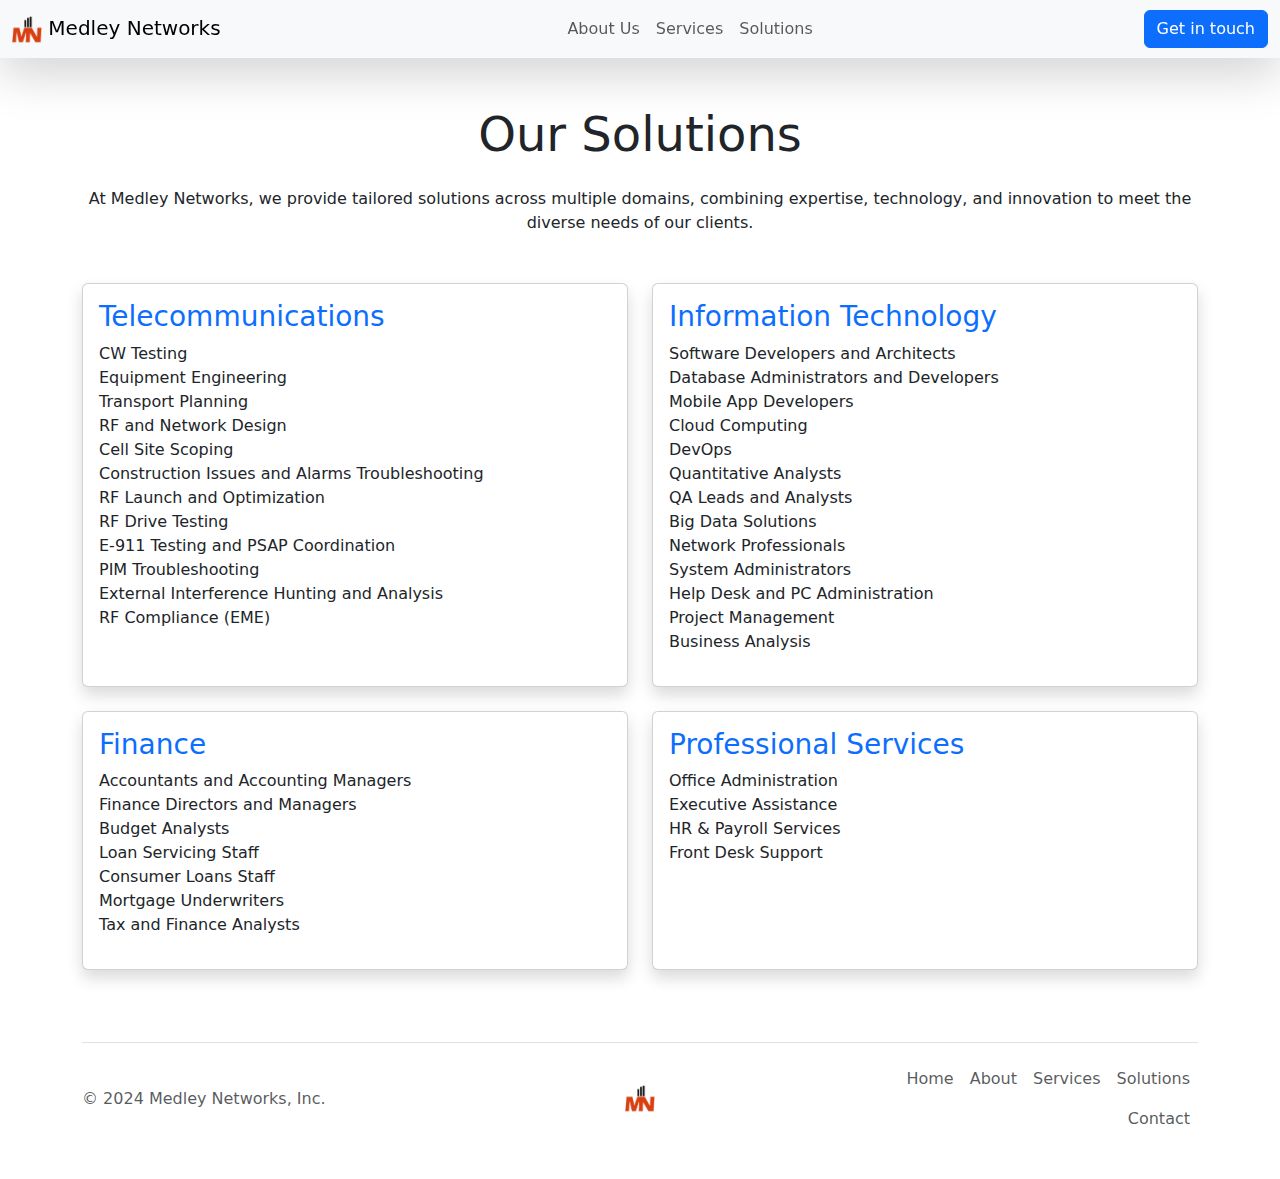
<file: solutions.html>
<!DOCTYPE html>
<html lang="en">

<head>
    <meta charset="utf-8">
    <meta name="viewport" content="width=device-width, initial-scale=1">
    <title>Medley Networks</title>
    <link rel="icon" type="image/x-icon" href="assets/favicon.ico">
    <link rel="stylesheet" href="styles.css">
    <link href="https://cdn.jsdelivr.net/npm/bootstrap@5.3.3/dist/css/bootstrap.min.css" rel="stylesheet"
        integrity="sha384-QWTKZyjpPEjISv5WaRU9OFeRpok6YctnYmDr5pNlyT2bRjXh0JMhjY6hW+ALEwIH" crossorigin="anonymous">
</head>

<body>
    <nav class="navbar navbar-expand-lg bg-body-tertiary sticky-top shadow-lg">
        <div class="container-fluid">
            <a class="navbar-brand" href="/MedleyWebsite/">
                <img src="assets/medley-logo.png" height="30" width="30" alt="Company 1">
                Medley Networks</a>
            <button class="navbar-toggler" type="button" data-bs-toggle="collapse"
                data-bs-target="#navbarSupportedContent" aria-controls="navbarSupportedContent" aria-expanded="false"
                aria-label="Toggle navigation">
                <span class="navbar-toggler-icon"></span>
            </button>
            <div class="collapse navbar-collapse d-flex justify-content-center" id="navbarSupportedContent">
                <ul class="navbar-nav mb-2 mb-lg-0">
                    <li class="nav-item">
                        <a class="nav-link" href="./about.html">About Us</a>
                    </li>
                    <li class="nav-item">
                        <a class="nav-link" href="./services.html">Services</a>
                    </li>
                    <li class="nav-item">
                        <a class="nav-link" href="./solutions.html">Solutions</a>
                    </li>
                </ul>
            </div>
            <div class="d-flex">
                <a href="./contact.html" class="btn btn-primary">Get in touch</a>
            </div>
        </div>
    </nav>

    <div class="container py-5">
        <h1 class="text-center display-5 mb-4">Our Solutions</h1>
        <p class="text-center mb-5">
            At Medley Networks, we provide tailored solutions across multiple domains, combining expertise,
            technology, and innovation to meet the diverse needs of our clients.
        </p>
    
        <div class="row g-4">
            <!-- Telecommunications Section -->
            <div class="col-12 col-md-6">
                <div class="card h-100 shadow">
                    <div class="card-body">
                        <h3 class="card-title text-primary">Telecommunications</h3>
                        <ul class="list-unstyled">
                            <li>CW Testing</li>
                            <li>Equipment Engineering</li>
                            <li>Transport Planning</li>
                            <li>RF and Network Design</li>
                            <li>Cell Site Scoping</li>
                            <li>Construction Issues and Alarms Troubleshooting</li>
                            <li>RF Launch and Optimization</li>
                            <li>RF Drive Testing</li>
                            <li>E-911 Testing and PSAP Coordination</li>
                            <li>PIM Troubleshooting</li>
                            <li>External Interference Hunting and Analysis</li>
                            <li>RF Compliance (EME)</li>
                        </ul>
                    </div>
                </div>
            </div>
    
            <!-- Information Technology Section -->
            <div class="col-12 col-md-6">
                <div class="card h-100 shadow">
                    <div class="card-body">
                        <h3 class="card-title text-primary">Information Technology</h3>
                        <ul class="list-unstyled">
                            <li>Software Developers and Architects</li>
                            <li>Database Administrators and Developers</li>
                            <li>Mobile App Developers</li>
                            <li>Cloud Computing</li>
                            <li>DevOps</li>
                            <li>Quantitative Analysts</li>
                            <li>QA Leads and Analysts</li>
                            <li>Big Data Solutions</li>
                            <li>Network Professionals</li>
                            <li>System Administrators</li>
                            <li>Help Desk and PC Administration</li>
                            <li>Project Management</li>
                            <li>Business Analysis</li>
                        </ul>
                    </div>
                </div>
            </div>
    
            <!-- Finance Section -->
            <div class="col-12 col-md-6">
                <div class="card h-100 shadow">
                    <div class="card-body">
                        <h3 class="card-title text-primary">Finance</h3>
                        <ul class="list-unstyled">
                            <li>Accountants and Accounting Managers</li>
                            <li>Finance Directors and Managers</li>
                            <li>Budget Analysts</li>
                            <li>Loan Servicing Staff</li>
                            <li>Consumer Loans Staff</li>
                            <li>Mortgage Underwriters</li>
                            <li>Tax and Finance Analysts</li>
                        </ul>
                    </div>
                </div>
            </div>
    
            <!-- Professional Services Section -->
            <div class="col-12 col-md-6">
                <div class="card h-100 shadow">
                    <div class="card-body">
                        <h3 class="card-title text-primary">Professional Services</h3>
                        <ul class="list-unstyled">
                            <li>Office Administration</li>
                            <li>Executive Assistance</li>
                            <li>HR & Payroll Services</li>
                            <li>Front Desk Support</li>
                        </ul>
                    </div>
                </div>
            </div>
        </div>
    </div>
    

    <div class="container">
        <footer class="d-flex flex-wrap justify-content-between align-items-center py-3 my-4 border-top">
            <p class="col-md-4 mb-0 text-body-secondary">© 2024 Medley Networks, Inc.</p>

            <a href="/MedleyWebsite/"
                class="col-md-4 d-flex align-items-center justify-content-center mb-3 mb-md-0 me-md-auto link-body-emphasis text-decoration-none">
                <img src="assets/medley-logo.png" height="30" width="30" alt="Company 1">
            </a>

            <ul class="nav col-md-4 justify-content-end">
                <li class="nav-item"><a href="/MedleyWebsite/" class="nav-link px-2 text-body-secondary">Home</a></li>
                <li class="nav-item"><a href="./about.html" class="nav-link px-2 text-body-secondary">About</a></li>
                <li class="nav-item"><a href="./services.html" class="nav-link px-2 text-body-secondary">Services</a></li>
                <li class="nav-item"><a href="./solutions.html" class="nav-link px-2 text-body-secondary">Solutions</a></li>
                <li class="nav-item"><a href="./contact.html" class="nav-link px-2 text-body-secondary">Contact</a></li>
            </ul>
        </footer>
    </div>

    <script src="https://cdn.jsdelivr.net/npm/@popperjs/core@2.11.8/dist/umd/popper.min.js"
        integrity="sha384-I7E8VVD/ismYTF4hNIPjVp/Zjvgyol6VFvRkX/vR+Vc4jQkC+hVqc2pM8ODewa9r"
        crossorigin="anonymous"></script>
    <script src="https://cdn.jsdelivr.net/npm/bootstrap@5.3.3/dist/js/bootstrap.min.js"
        integrity="sha384-0pUGZvbkm6XF6gxjEnlmuGrJXVbNuzT9qBBavbLwCsOGabYfZo0T0to5eqruptLy"
        crossorigin="anonymous"></script>
</body>

</html>
</file>
<file: styles.css>
.bg-header {
    background-image: url('https://images.unsplash.com/photo-1511233744044-194342066754?q=80&w=3540&auto=format&fit=crop&ixlib=rb-4.0.3&ixid=M3wxMjA3fDB8MHxwaG90by1wYWdlfHx8fGVufDB8fHx8fA%3D%3D');
    background-size: cover;
    background-position: center;
    background-repeat: no-repeat;
    height: 80vh;
    display: flex;
    align-items: center;
    justify-content: center;
}

.alt-bg {
    background-color: rgb(233, 233, 233);
}

.outer {
    background-color: rgb(233, 233, 233);
    text-align: right;
}

*,
*::before,
*::after {
    box-sizing: border-box;
}

* {
    margin: 0;
}

.marquee {
    width: 90%;
    max-width: 1536px;
    margin-inline: auto;
    position: relative;
    height: 100px;
    margin-top: 5rem;
    overflow: hidden;
    mask-image: linear-gradient(to right,
            rgba(0, 0, 0, 0),
            rgba(0, 0, 0, 1) 20%,
            rgba(0, 0, 0, 1) 80%,
            rgba(0, 0, 0, 0));
}

@keyframes scrollLeft {
    to {
        left: -200px;
    }
}

.item {
    width: 200px;
    height: auto;
    border-radius: 6px;
    position: absolute;
    left: max(calc(200px * 5), 100%);
    animation-name: scrollLeft;
    animation-duration: 30s;
    animation-timing-function: linear;
    animation-iteration-count: infinite;
}

.item1 {
    animation-delay: calc(30s / 5 * (5 - 1) * -1);
}

.item2 {
    animation-delay: calc(30s / 5 * (5 - 2) * -1);
}

.item3 {
    animation-delay: calc(30s / 5 * (5 - 3) * -1);
}

.item4 {
    animation-delay: calc(30s / 5 * (5 - 4) * -1);
}

.item5 {
    animation-delay: calc(30s / 5 * (5 - 5) * -1);
}

.sections .row {
    display: flex;
    align-items: center; /* Vertically center the content */
    justify-content: space-between; /* Spread out the content with space between */
}

#sections .col-md-6 {
    flex: 1;
}

.section-image {
    max-width: 100%;  /* Ensures the image is responsive */
    height: auto;  /* Maintain aspect ratio */
    border-radius: 8px;  /* Optional: adds rounded corners */
}
</file>
